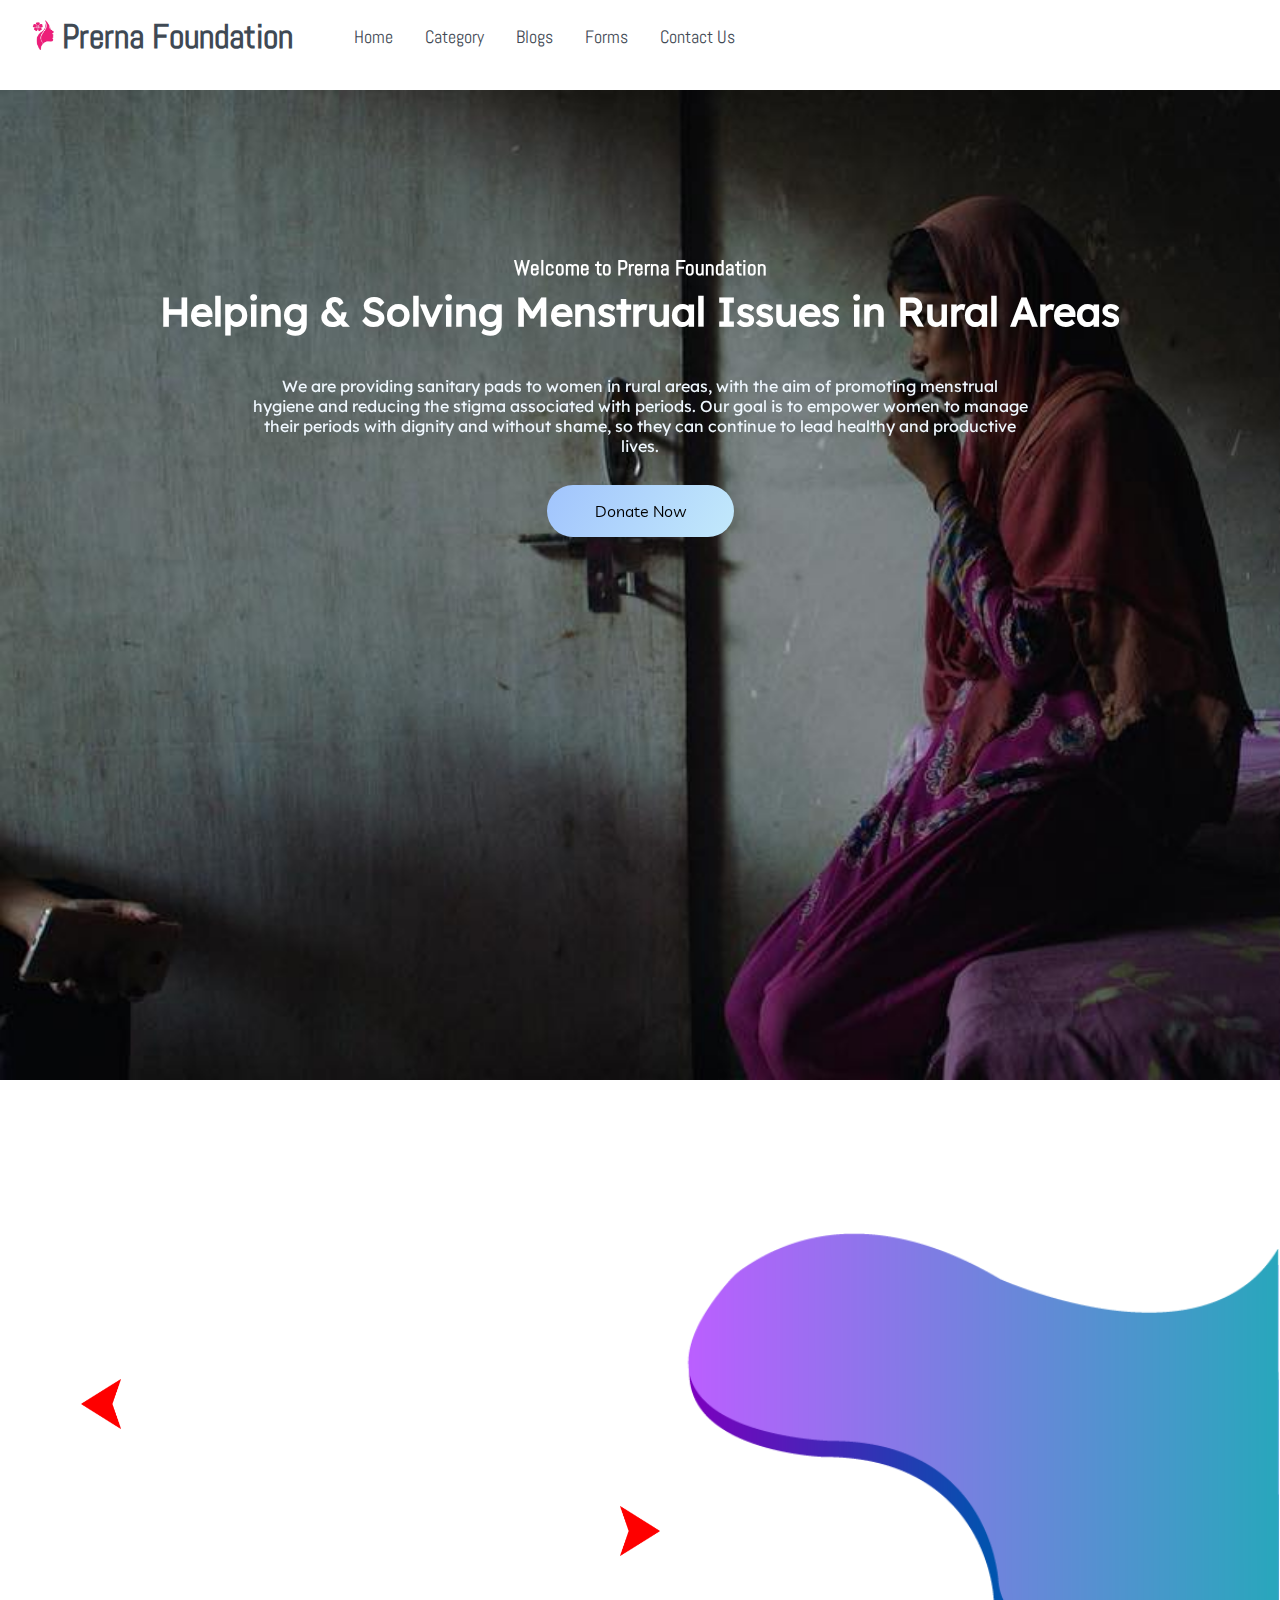
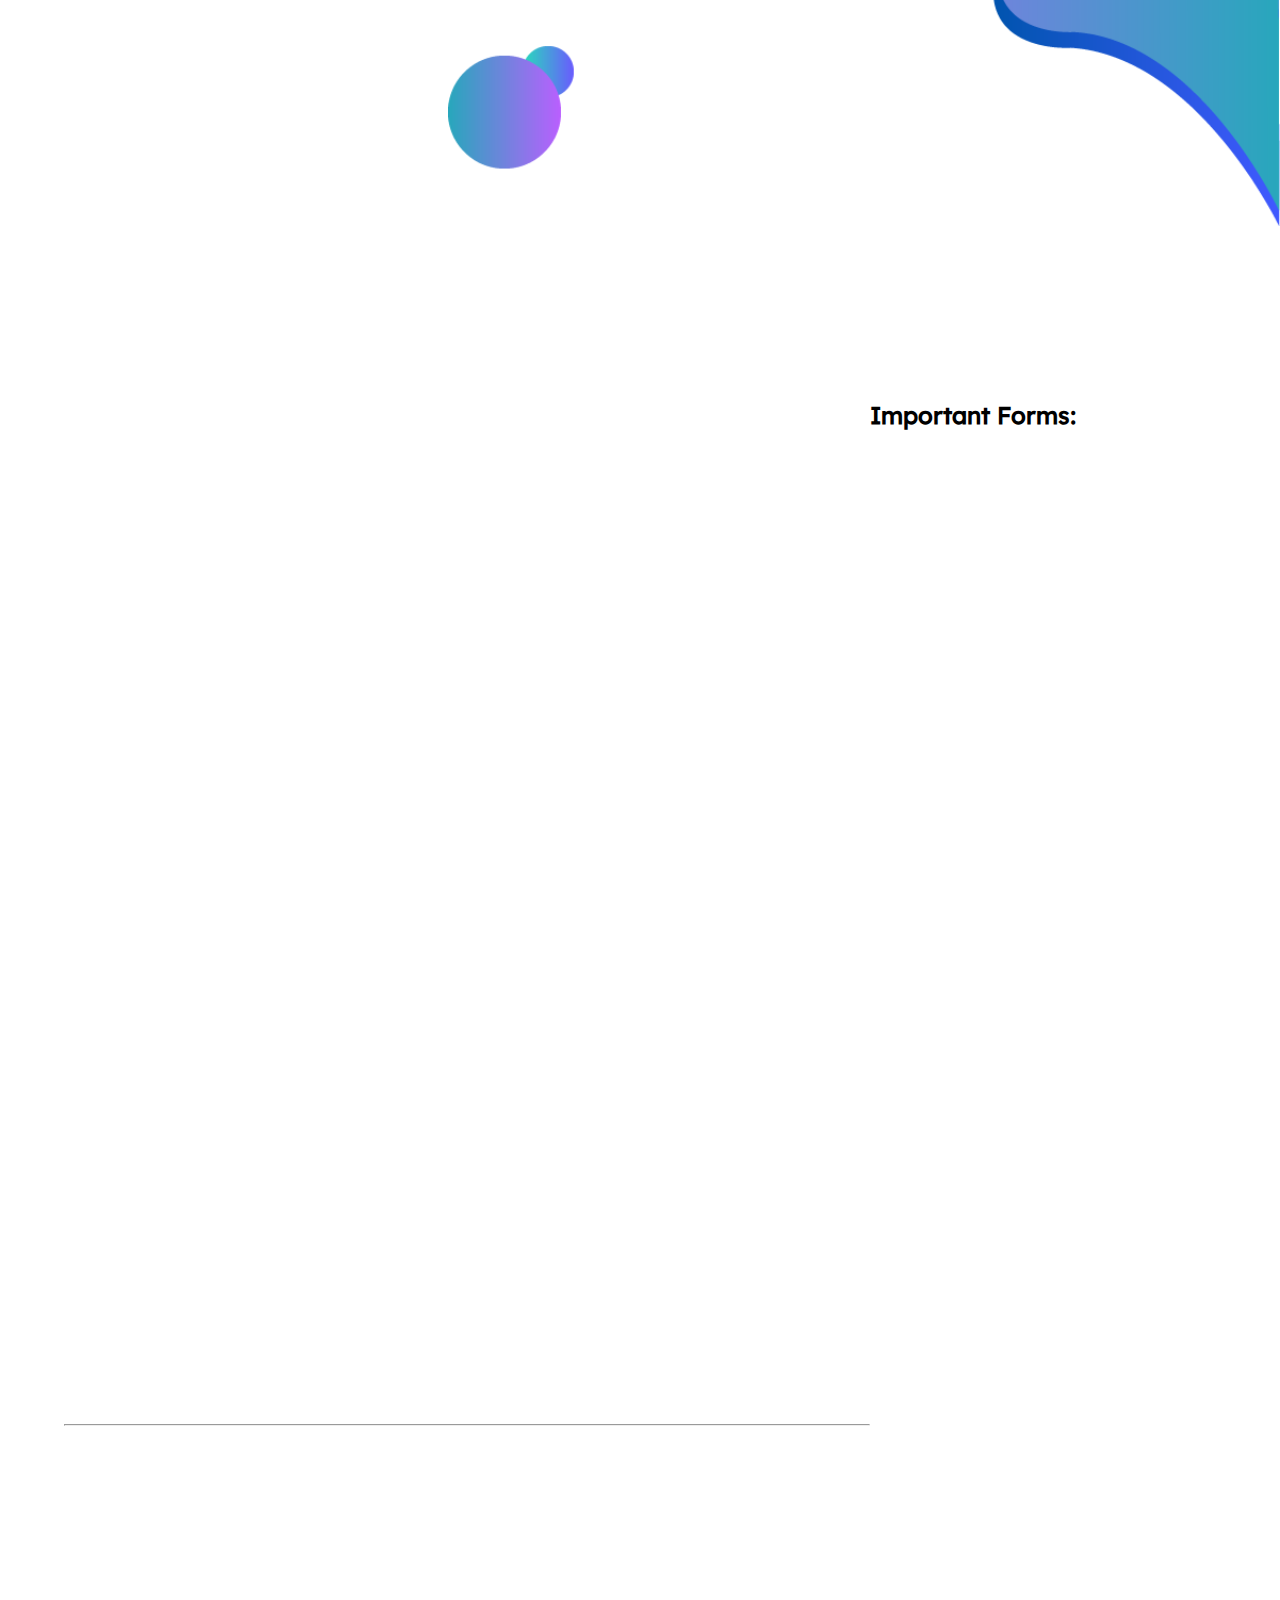
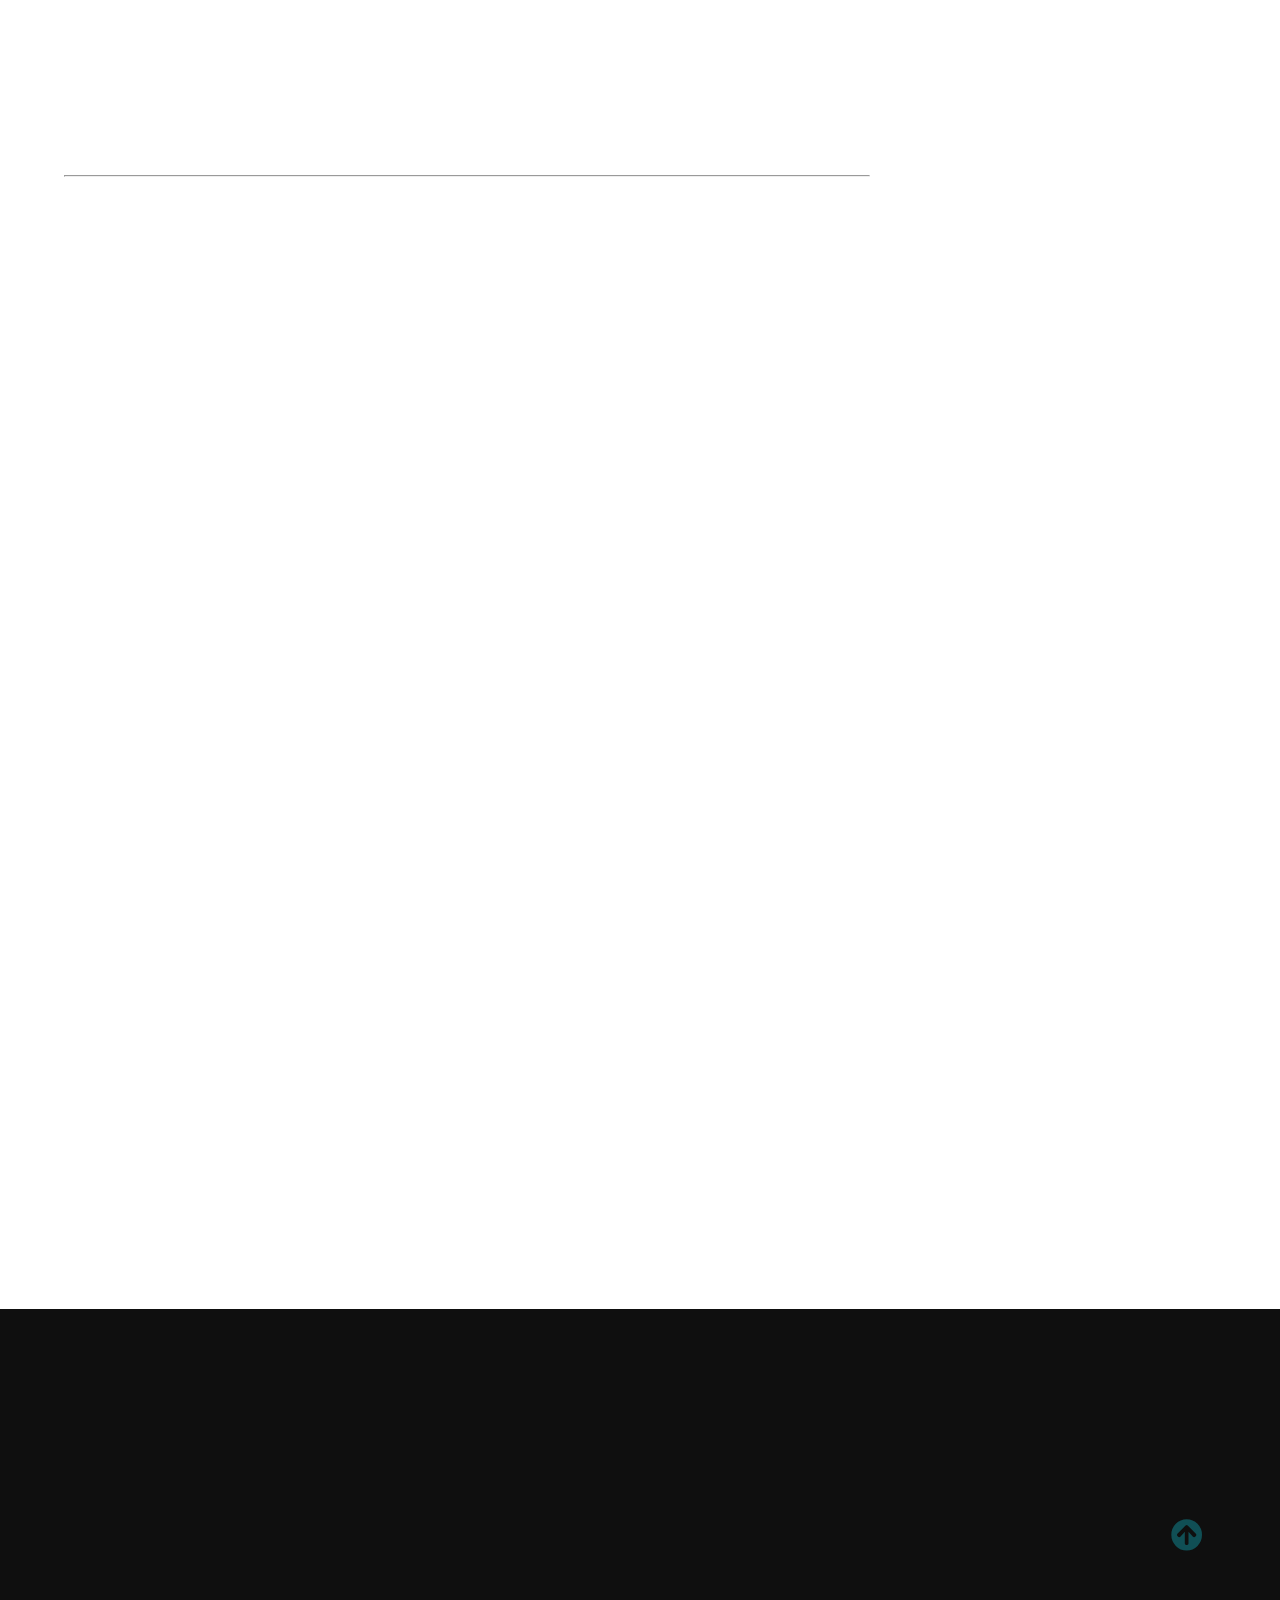
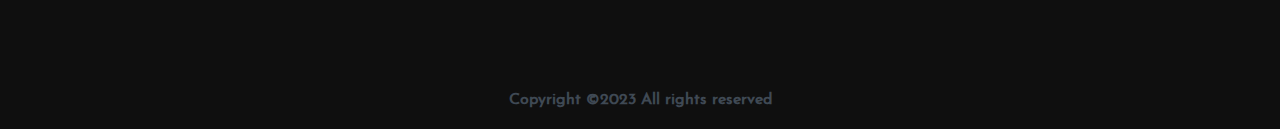
<file: Index.html>
<!DOCTYPE html>
<html lang="en">

<head>
    <meta charset="UTF-8">
    <meta name="viewport" content="width=device-width, initial-scale=1.0">
    <meta http-equiv="X-UA-Compatible" content="ie=edge">
    <title>Prerna Foundation | Home</title>
    <link rel="icon"  href="./assets/images/iconP3.jpg">

    <!-- Font Awesome Icons -->
    <link rel="stylesheet" href="./css/all.css">


    <!-- --------- Owl-Carousel ------------------->
    <link rel="stylesheet" href="./css/owl.carousel.min.css">
    <link rel="stylesheet" href="./css/owl.theme.default.min.css">

    <!-- ------------ AOS Library ------------------------- -->
    <link rel="stylesheet" href="./css/aos.css">

    <!-- Custom Style   -->
    <link rel="stylesheet" href="./css/Style.css">
    <link rel="stylesheet" href="./css/payment.css">

    <style>


    </style>

</head>

<body>
 
    <!-- ----------------------------  Navigation  Bar---------------------------------------------- -->

    <nav class="nav">

            <div float = 'left' class="nav-brand">
                <div class="image" float='left' ><img src="./assets/images/logo.jpeg" width="25" height="30">             </div>
            <div class = 'text' float='left'><h3><a href="#" class="text">Prerna Foundation</a></h3></div>
                    
                <!-- <h3>Prerna Foundation </h3> -->
            <!-- <div class="nav-menu flex-row">
                
                <img src="./assets/images/iconP3.jpg" width="25" height="20" alt="logo" /> 
                <h3>Prerna Foundation</h3>
           
            </div> -->
        
            <div class="toggle-collapse">
                <div class="toggle-icons">
                    <i class="fas fa-bars"></i>
                </div>
            </div>
                <ul class="nav-items">
                    <li class="nav-link">
                        <a href="#">Home</a>
                    </li>
                    <li class="nav-link">
                        <a href="#article-section">Category</a>
                    </li>
                    <li class="nav-link">
                        <a href="#blog-area">Blogs</a>
                    </li>
                    <li class="nav-link">
                        <a href="#imp-forms">Forms</a>
                    </li>
                    <li class="nav-link">
                        <a href="#footer">Contact Us</a>
                    </li>
                </ul>
            </div>
           
           
           
            <div class="social text-gray">
                <a href="https://www.facebook.com/" target = _blank><i class="fab fa-facebook-f"></i></a>
                <a href="https://www.instagram.com/" target = _blank><i class="fab fa-instagram"></i></a>
                <a href="https://twitter.com/login?lang=en" target = _blank><i class="fab fa-twitter"></i></a>
                <a href="https://www.youtube.com/?themeRefresh=1 target = _blank"><i class="fab fa-youtube"></i></a>
            </div>
        </div>
    </nav>

    <!-- ------------x---------------  Navigation --------------------------x------------------- -->

    <!----------------------------- Main Site Section ------------------------------>

    <main>

        <!------------------------ Site Title ---------------------->

        <section class="site-title">
            <div class="site-background" data-aos="fade-up" data-aos-delay="100">
                <h3>Welcome to Prerna Foundation</h3>
                <h1>Helping & Solving Menstrual Issues in Rural Areas</h1></br></br>
                <p class="description">We are providing sanitary pads to women in rural areas, with the aim of promoting menstrual hygiene and reducing the stigma associated with periods. Our goal is to empower women to manage their periods with dignity and without shame, so they can continue to lead healthy and productive lives.</p>
                <a href="./payment.html" target="_blank"><button class="btn">Donate Now</button></a>
                
            </div>
        </section>

        <!------------x----------- Site Title ----------x----------->

        <!-- --------------------- Blog Carousel ----------------- -->

        <section id="article-section"> 
            
            <div class="blog">
            
                <div class="container">
                    <div class="owl-carousel owl-theme blog-post">
                        
                        
                        <div class="blog-content" data-aos="fade-right" data-aos-delay="200">
                            <img src="./assets/images/image1.jpg" alt="post-1">
                            
                            <div class="blog-title">
                                <h3>Understanding the Four Days of Menstruation</h3>
                                <a href="./first.html" target="_blank"><button class="btn btn-blog">View More</button></a>
                                
                            </div>
                        </div>
                        
                        <div class="blog-content" data-aos="fade-in" data-aos-delay="200">
                            <img src="./assets/images/cramp.jpeg" alt="post-1">
                            <div class="blog-title">
                                <h3>Common menstrual problems which can be occur during the cycle</h3>
                                <a href="./second.html" target="_blank"><button class="btn btn-blog">View More</button></a>
                                
                            </div>
                        </div>
                        <div class="blog-content" data-aos="fade-left" data-aos-delay="200">
                            <img src="./assets/images/image3.jpg" alt="post-1">
                            <div class="blog-title">
                                <h3>Menstrual Hygiene Matters: The Importance of Using Sanitary Pads</h3>
                                <a href="./third.html" target="_blank"><button class="btn btn-blog">View More</button></a>
                                
                            </div>
                        </div>


                        <div class="blog-content" data-aos="fade-left" data-aos-delay="200">
                            <img src="./assets/images/exercises.jpeg" alt="post-1" width="700" height="220">
                            <div class="blog-title">
                                <h3>Exercises for Period Cramps</h3>
                                <a href="https://www.nationwidechildrens.org/family-resources-education/health-wellness-and-safety-resources/helping-hands/yoga-exercises-and-menstrual-cramps#:~:text=During%20lighter%20menstrual%20days%2C%20try,endorphins%20(en%20DORF%20ins)." target="_blank"><button class="btn btn-blog">View More</button></a>                               
                            </div>
                        </div>



                        <div class="blog-content" data-aos="fade-right" data-aos-delay="200">
                            <img src="./assets/images/image4.jpg" alt="post-1">
                            <div class="blog-title">
                                <h3>When to see your doctor at the time of menstural cycle</h3>
                                <a href="./forth.html" target="_blank"><button class="btn btn-blog">View More</button></a>
                                
                            </div>
                        </div>
                       
                    </div>
                    
                    <div class="owl-navigation"><br></br><br></br>
                        <span class="owl-nav-prev"><img src="./assets/images/a1.png" width = "40" height = "50">&nbsp;&nbsp;&nbsp;&nbsp;&nbsp;&nbsp;&nbsp;&nbsp;&nbsp;&nbsp;&nbsp;&nbsp;&nbsp;&nbsp;&nbsp;&nbsp;&nbsp;&nbsp;&nbsp;&nbsp;&nbsp;&nbsp;&nbsp;&nbsp;&nbsp;&nbsp;&nbsp;&nbsp;&nbsp;&nbsp;&nbsp;&nbsp;&nbsp;
                            &nbsp;&nbsp;&nbsp;&nbsp;&nbsp;&nbsp;&nbsp;&nbsp;&nbsp;&nbsp;&nbsp;&nbsp;&nbsp;&nbsp;&nbsp;&nbsp;&nbsp;&nbsp;&nbsp;&nbsp;&nbsp;&nbsp;
                            &nbsp;&nbsp;&nbsp;&nbsp;&nbsp;&nbsp;&nbsp;&nbsp;&nbsp;&nbsp;&nbsp;&nbsp;&nbsp;&nbsp;&nbsp;&nbsp;&nbsp;&nbsp;&nbsp;&nbsp;&nbsp;&nbsp;
                            &nbsp;&nbsp;&nbsp;&nbsp;&nbsp;&nbsp;&nbsp;&nbsp;&nbsp;&nbsp;&nbsp;&nbsp;&nbsp;&nbsp;&nbsp;&nbsp;&nbsp;&nbsp;&nbsp;&nbsp;&nbsp;&nbsp;
                            &nbsp;&nbsp;&nbsp;&nbsp;&nbsp;&nbsp;&nbsp;&nbsp;&nbsp;&nbsp;&nbsp;&nbsp;&nbsp;&nbsp;&nbsp;&nbsp;&nbsp;&nbsp;&nbsp;&nbsp;&nbsp;&nbsp;
                            &nbsp;&nbsp;&nbsp;&nbsp;&nbsp;&nbsp;&nbsp;&nbsp;&nbsp;&nbsp;&nbsp;&nbsp;&nbsp;&nbsp;&nbsp;&nbsp;&nbsp;&nbsp;&nbsp;&nbsp;&nbsp;&nbsp;&nbsp;&nbsp;&nbsp;&nbsp;&nbsp;&nbsp;
                            &nbsp;&nbsp;&nbsp;
                    
                        </i></span>
                        <span class="owl-nav-next"><img src="./assets/images/a2.png" width = "40" height = "50"></span>
               
                    </div>
                    
                </div>
                
            </div>


           



        </section>

        <!-- ----------x---------- Blog Carousel --------x-------- -->

        <!-- ---------------------- Site Content -------------------------->

        <section class="container" id="blog-area"> 

            <div class="site-content">
                <div class="posts">
                    
                    <div class="post-content" data-aos="zoom-in" data-aos-delay="200">
                        <div class="post-image">
                            <div>
                                <img src="./assets/images/blog1.jpg" class="img" alt="blog1">
                            </div>
                            
                        </div>
                        <div class="post-title">
                            <a href="https://jmschiguru.com/covid19-community-response-2/" target= "_blank">COVID19 COMMUNITY RESPONSE</a>
                            <p>Menstruation is a natural process that occurs in the female body, but it can often be accompanied by uncomfortable or inconvenient symptoms, especially for those who lack access to menstrual hygiene products like sanitary pads. This issue is particularly prevalent in rural areas where access to sanitary products is limited or nonexistent. <br><br>

                                Fortunately, organizations are taking action to solve this problem. By providing sanitary pads to women and girls in rural areas, these organizations are helping to alleviate the burden of menstruation and promote menstrual hygiene. <br><br>
                                
                                Access to menstrual hygiene products not only improves the physical comfort of women during their periods, but also contributes to their overall health and well-being. Without proper menstrual hygiene products, women may resort to using unsanitary materials like rags or leaves, increasing their risk of infection and disease. <br><br>
                                
                                In addition to providing menstrual hygiene products, these organizations are also raising awareness about menstruation and working to break down the stigma that surrounds it. By educating women and girls about menstrual hygiene and normalizing the conversation around menstruation, we can help to remove the shame and embarrassment that often prevent women from seeking the products and resources they need. <br><br>
                                
                                Ultimately, by providing menstrual hygiene products to women and girls in rural areas and working to break down the stigma around menstruation, we can help to ensure that all women have access to the products and resources they need to manage their periods with dignity and comfort.
                            </p>
                            <a href="https://jmschiguru.com/covid19-community-response-2/" target="_blank"><button class="btn post-btn">Read More &nbsp; <i class="fas fa-arrow-right"></i></button></a>
                        </div>
                    </div>
                    <hr>
                    <div class="post-content" data-aos="zoom-in" data-aos-delay="200">
                        <div class="post-image">
                            <div>
                            </div>
                            
                        </div>
                        <div class="post-title">
                            <a href="https://www.bbc.com/news/world-asia-india-52830427" target="_blank">Why India must battle the shame of period stain</a>
                            <p>Discrimination against menstruating women is widespread in India, where periods have long been a taboo and considered impure. <br><br>

                            They are often excluded from social and religious events, denied entry into temples and shrines and even kept out of kitchens. <br><br>
                            
                            On the occasion of World Menstrual Hygiene Day, award winning photographer Niraj Gera attempts to de-stigmatise periods in this hard-hitting series called Sacred Stains.
                            </p>
                            <a href="https://www.bbc.com/news/world-asia-india-52830427" target="_blank"><button class="btn post-btn">Read More &nbsp; <i class="fas fa-arrow-right"></i></button></a>
                        </div>
                    </div>
                    <hr>
                    <div class="post-content" data-aos="zoom-in" data-aos-delay="200">
                        <div class="post-image">
                            <div>
                                <img src="./assets/images/blog3.jpg" class="img" alt="blog3">
                            </div>
                           
                        </div>
                        <div class="post-title">
                            <a href="https://edition.cnn.com/2017/06/30/opinions/sanitary-pads-india/index.html" target="_blank">New sanitary pad tax exposes India’s archaic period taboos
                                By Ira Trivedi</a>
                            <p>Sanitary pads, an essential need for almost all adult women, have been placed in a non-essential tax bracket by the Indian government. <br><br>

                                In a surprise move, the recently passed Goods and Services Tax bill – which brings all of India under a single tax rate for goods and services for the first time – placed sanitary pads in the lower middle 12% bracket. <br><br>
                                
                                The 12% number is ironic, because according to a 2011 study by AC Nielsen, only 12% of India’s 335 million adult women can afford sanitary pads. <br><br>
                                
                                A 12% tax on sanitary pads is an improvement from the earlier proposal of 18%, but comes as a shock since sindoor– the red powder applied to a married Hindu woman’s scalp, bangles and bindis (the dot motif used to adorn a woman’s forehead) – has been bracketed as “essential” and therefore exempt from tax. <br><br>
                                
                                Of the four tax brackets, the lowest 5% tax rate has been applied to items of mass consumption, while the highest of 28% to luxury items. Everything else is clubbed into the 12% and 15% brackets. <br><br>
                            </p>
                            <a href="https://edition.cnn.com/2017/06/30/opinions/sanitary-pads-india/index.html" target="_blank"><button class="btn post-btn">Read More &nbsp; <i class="fas fa-arrow-right"></i></button></a>
                        </div>
                    </div>
                    
                </div>
                <aside class="sidebar" id="imp-forms">
                   
                    <div class="popular-post">
                        <h2>Important Forms:</h2>
                        <div class="post-content" data-aos="flip-up" data-aos-delay="200">
                            <div class="post-image">
                                <div>
                                    <a href="./HTMLForm/1.html" target="_blank"><img src="./assets/Forms/form1.png" class="img" alt="From1"></a>
                                </div>
                                
                            </div>
                            <div class="post-title">
                                <a href="./HTMLForm/1.html" target="_blank">Be a part of prerna Foundation as a Volunteer</a>
                            </div>
                        </div>
                        <div class="post-content" data-aos="flip-up" data-aos-delay="300">
                            <div class="post-image">
                                <div>
                                    <a href="./HTMLForm/2.html" target="_blank"><img src="./assets/Forms/form2.png" class="img" alt="From1"></a>
                                </div>
                                
                            </div>
                            <div class="post-title">
                                <a href="./HTMLForm/2.html">Get certified with Prerna Foundation</a>
                            </div>
                        </div>
                        <div class="post-content" data-aos="flip-up" data-aos-delay="400">
                            <div class="post-image">
                                <div>
                                    <a href="./HTMLForm/3.html" target="_blank"><img src="./assets/Forms/form3.png" class="img" alt="From1"></a>
                                </div>
                               
                            </div>
                            <div class="post-title">
                                <a href="./HTMLForm/3.html">Be a Fund Raiser....</a>
                            </div>
                        </div>
                        <div class="post-content" data-aos="flip-up" data-aos-delay="500">
                             <div class="post-image">
                                <div>
                                    <a href="./HTMLForm/4.html" target="_blank"><img src="./assets/Forms/form4.jpeg" class="img" alt="From1"></a>
                                </div>
                               
                            </div> 
                            <div class="post-title">
                                <a href="./HTMLForm/4.html">Apply to open an Prerna Branch</a>
                            </div>
                        </div>
                        <div class="post-content" data-aos="flip-up" data-aos-delay="600">
                            <div class="post-image">
                                <div>
                                    <a href="./HTMLForm/5.html" target="_blank"><img src="./assets/Forms/form5.jpg" class="img" alt="From5"></a>
                                </div>
                                
                            </div>
                            <div class="post-title">
                                <a href="./HTMLForm/5.html">Panchayats and government NGO can apply here for Sanitary Pads</a>
                            </div>
                        </div>

                        <div class="post-content" data-aos="flip-up" data-aos-delay="600">
                            <div class="post-image">
                                <div>
                                    <a href="./HTMLForm/6.html" target="_blank"><img src="./assets/Forms/form6.jpg" class="img" alt="Nukkad Natak"></a>
                                </div>
                                
                            </div>
                            <div class="post-title">
                                <a href="./HTMLForm/6.html">Nukkad Natak</a>
                                <p>Nukkad Natak is a form of street theatre in India that aims to raise awareness about social issues and inspire positive change.</p>
                            </div>
                        </div>
                    </div>
                                       

                </aside> 
            </div>
        </section>

        <!-- -----------x---------- Site Content -------------x------------>

    </main>

    <!---------------x------------- Main Site Section ---------------x-------------->


    <!-- --------------------------- Footer ---------------------------------------- -->

    <footer class="footer" id="footer">
        <div class="container">
            <div class="about-us" data-aos="fade-right" data-aos-delay="200">
                <h2>About us</h2>
                <p>We are providing sanitary pads to rural areas, ensuring access to a basic necessity for menstrual hygiene. Our initiative aims to promote awareness and alleviate the stigma associated with menstruation, empowering women to take charge of their health and well-being.</p>
            </div>
            <div class="newsletter" data-aos="fade-right" data-aos-delay="200">
                <h2>Newsletter</h2>
                <p>Stay update with our latest</p>
                <div class="form-element">
                    <input type="text" placeholder="Email"><span><i class="fas fa-chevron-right"></i></span>
                </div>
            </div>
            <div class="instagram" data-aos="fade-left" data-aos-delay="200">
                <h2>Instagram</h2>
                 <div class="flex-row">
                    <img src="./assets/instagram/instagram1.jpg" alt="insta1">
                    <img src="./assets/instagram/instagram2.jpg" alt="insta2">
                    <img src="./assets/instagram/instagram3.jpg" alt="insta3">
                </div>
                <div class="flex-row">
                    <img src="./assets/instagram/instagram4.jpg" alt="insta4">
                    <img src="./assets/instagram/instagram5.png" alt="insta5">
                    <img src="./assets/instagram/instagram6.png" alt="insta6">
                </div>
            </div>
            <div class="follow" data-aos="fade-left" data-aos-delay="200">
                <h2>Contact us</h2>
                <p>Let us be Social</p>
                <div>
                    <a href="https://www.facebook.com/"><i class="fab fa-facebook-f"></i></a>
                    <a href="https://twitter.com/"><i class="fab fa-twitter"></i></a>
                    <a href="https://www.instagram.com/"><i class="fab fa-instagram"></i></a>
                    <a href="https://www.youtube.com/"><i class="fab fa-youtube"></i></a>
                </div>
            </div>
        </div>
        <div class="rights flex-row">
            <h4 class="text-gray">
                Copyright ©2023 All rights reserved 
            </h4>
        </div>
        <div class="move-up">
            <span><i class="fas fa-arrow-circle-up fa-2x"></i></span>
        </div>
    </footer> 

    <!-- -------------x------------- Footer --------------------x------------------- -->

    <!-- Jquery Library file -->
    <script src="./js/Jquery3.4.1.min.js"></script>

    <!-- --------- Owl-Carousel js ------------------->
    <script src="./js/owl.carousel.min.js"></script>

    <!-- ------------ AOS js Library  ------------------------- -->
    <script src="./js/aos.js"></script>

    <!-- Custom Javascript file -->
    <script src="./js/main.js"></script>
</body>

<script>

    function showImage() {
    var overlay = document.getElementById('overlay');
    var popup = document.getElementById('popup');
    overlay.style.display = 'block';
    popup.src = './assets/images/payment.png';
    }

    function hideImage() {
    var overlay = document.getElementById('overlay');
    overlay.style.display = 'none';
    }

</script>

</html>
</file>
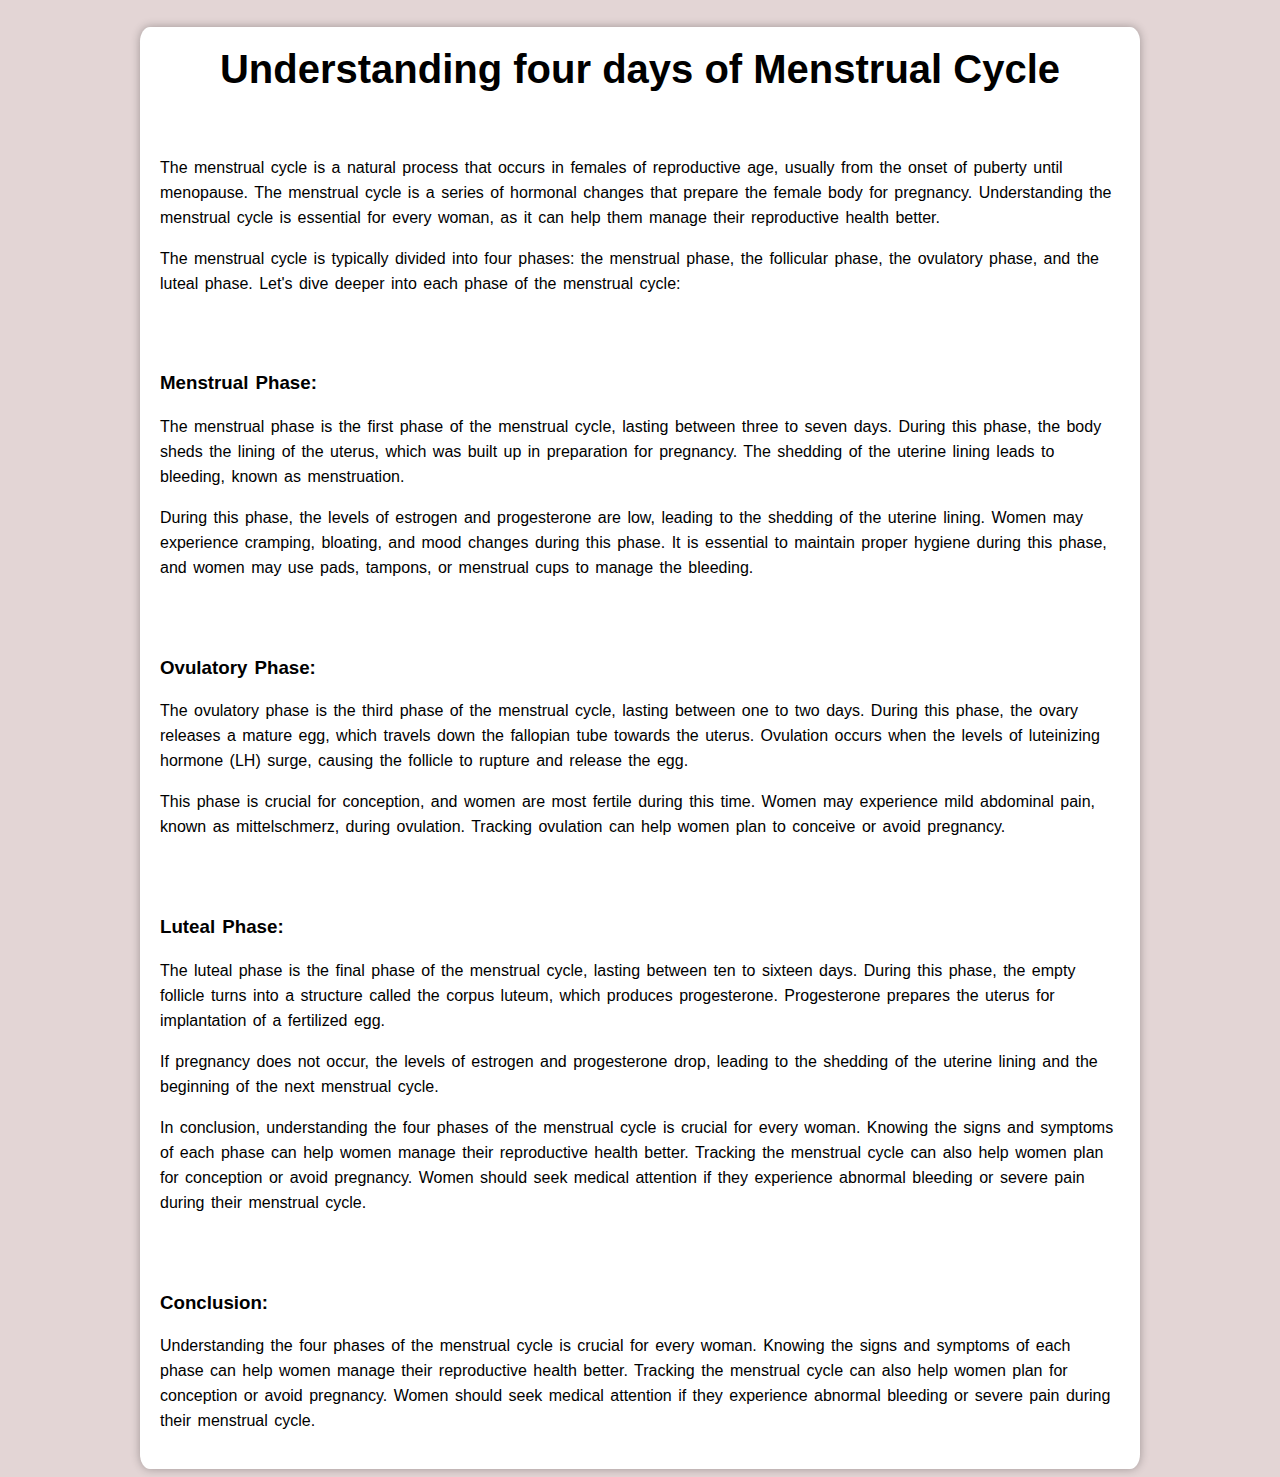
<file: first.html>
<!DOCTYPE html>
<html lang="en">
<head>
    <meta charset="UTF-8">
    <meta http-equiv="X-UA-Compatible" content="IE=edge">
    <meta name="viewport" content="width=device-width, initial-scale=1.0">
    <title>Menstrual Cycle | Understanding</title>
    <link rel="icon"  href="./assets/images/favicon_image.jpg">
    <style>
        *{
            font-family: Arial, Helvetica, sans-serif;
        }
        body{
            background-color: #e1d2d2ee;
        }
        .main{
            background-color: #fff;
			box-shadow: 0 0 10px rgba(0,0,0,0.3);
            max-width: 1000px;
            margin: 0 auto;
            border-radius: 1%;
        }
        .content{
            line-height: 25px;
            max-width: 1000px;
            word-spacing: 2px;
            /* margin: 0px 250px 0px 250px; */
            justify-content: space-between;
            padding: 20px;
        }
        h1{
            text-align: center;
            padding-top: 20px;
            font-size: 40px;
        }

    </style>
</head>
<body>
    <main class="main">
    <h1>Understanding four days of Menstrual Cycle</h1>
    <div class="content">
        <p>The menstrual cycle is a natural process that occurs in females of reproductive age, usually from the onset of puberty until menopause. The menstrual cycle is a series of hormonal changes that prepare the female body for pregnancy. Understanding the menstrual cycle is essential for every woman, as it can help them manage their reproductive health better.</p>
        <p>The menstrual cycle is typically divided into four phases: the menstrual phase, the follicular phase, the ovulatory phase, and the luteal phase. Let's dive deeper into each phase of the menstrual cycle:</p>
    </div>

    <div class="content">
        <h3>Menstrual Phase:</h3>
        <p>The menstrual phase is the first phase of the menstrual cycle, lasting between three to seven days. During this phase, the body sheds the lining of the uterus, which was built up in preparation for pregnancy. The shedding of the uterine lining leads to bleeding, known as menstruation.</p>
        <p>During this phase, the levels of estrogen and progesterone are low, leading to the shedding of the uterine lining. Women may experience cramping, bloating, and mood changes during this phase. It is essential to maintain proper hygiene during this phase, and women may use pads, tampons, or menstrual cups to manage the bleeding.</p></div>
    </div>

    <div class="content">
        <h3>Ovulatory Phase:</h3>
        <p>The ovulatory phase is the third phase of the menstrual cycle, lasting between one to two days. During this phase, the ovary releases a mature egg, which travels down the fallopian tube towards the uterus. Ovulation occurs when the levels of luteinizing hormone (LH) surge, causing the follicle to rupture and release the egg.</p>
        <p>This phase is crucial for conception, and women are most fertile during this time. Women may experience mild abdominal pain, known as mittelschmerz, during ovulation. Tracking ovulation can help women plan to conceive or avoid pregnancy.</p>
    </div>

    <div class="content">
        <h3>Luteal Phase:</h3>
        <p>The luteal phase is the final phase of the menstrual cycle, lasting between ten to sixteen days. During this phase, the empty follicle turns into a structure called the corpus luteum, which produces progesterone. Progesterone prepares the uterus for implantation of a fertilized egg.</p>
        <p>If pregnancy does not occur, the levels of estrogen and progesterone drop, leading to the shedding of the uterine lining and the beginning of the next menstrual cycle.</p>
        <p>In conclusion, understanding the four phases of the menstrual cycle is crucial for every woman. Knowing the signs and symptoms of each phase can help women manage their reproductive health better. Tracking the menstrual cycle can also help women plan for conception or avoid pregnancy. Women should seek medical attention if they experience abnormal bleeding or severe pain during their menstrual cycle.</p>
        

    </div>
    <div class="content">
        <h3>Conclusion:</h3>
        <p>Understanding the four phases of the menstrual cycle is crucial for every woman. Knowing the signs and symptoms of each phase can help women manage their reproductive health better. Tracking the menstrual cycle can also help women plan for conception or avoid pregnancy. Women should seek medical attention if they experience abnormal bleeding or severe pain during their menstrual cycle.</p>
        
    </div>
</main>
</body>
</html>
</file>
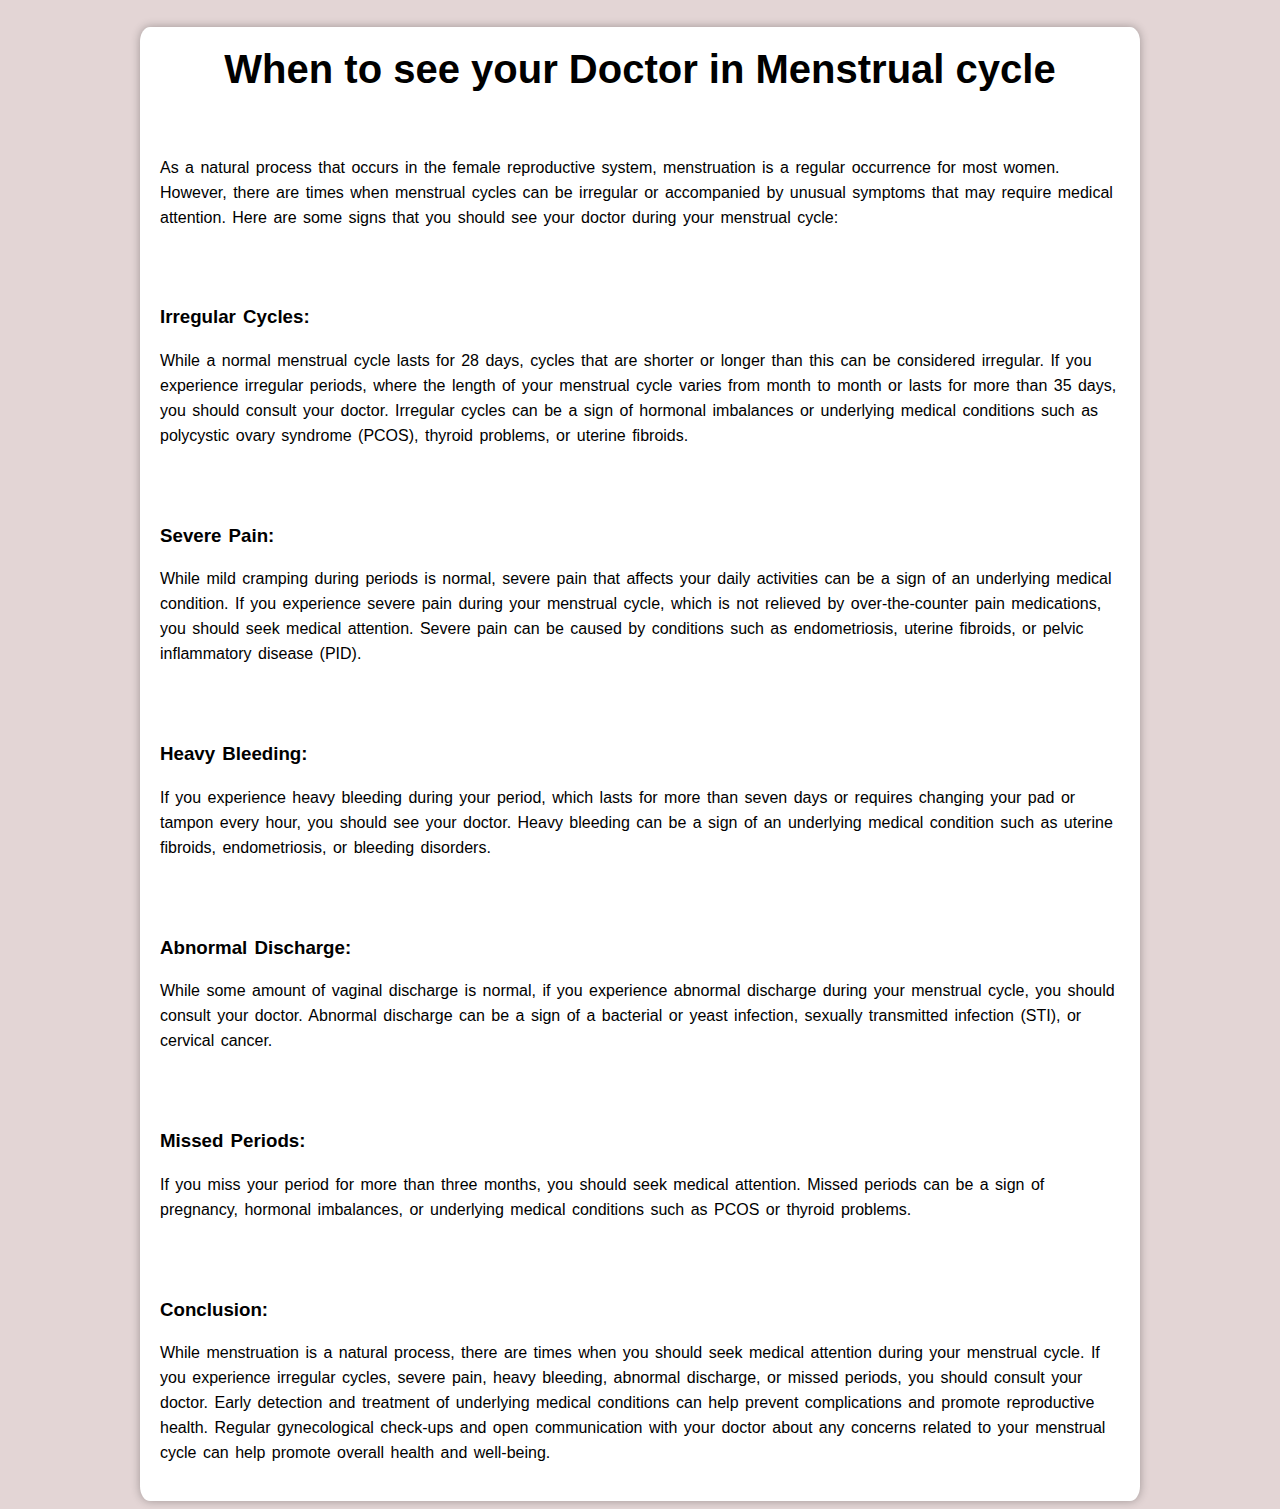
<file: forth.html>
<!DOCTYPE html>
<html lang="en">
<head>
    <meta charset="UTF-8">
    <meta http-equiv="X-UA-Compatible" content="IE=edge">
    <meta name="viewport" content="width=device-width, initial-scale=1.0">
    <title>Menstrual Cycle | Doctor</title>
    <link rel="icon"  href="./assets/images/favicon_image.jpg">
    <style>
        *{
            font-family: Arial, Helvetica, sans-serif;
        }
        body{
            background-color: #e1d2d2ee;
        }
        .main{
            background-color: #fff;
			box-shadow: 0 0 10px rgba(0,0,0,0.3);
            max-width: 1000px;
            margin: 0 auto;
            border-radius: 1%;
        }
        .content{
            line-height: 25px;
            max-width: 1000px;
            word-spacing: 2px;
            /* margin: 0px 250px 0px 250px; */
            justify-content: space-between;
            padding: 20px;
        }
        h1{
            text-align: center;
            padding-top: 20px;
            font-size: 40px;
        }

    </style>
</head>
<body>
    <main class="main">
    <h1>When to see your Doctor in Menstrual cycle</h1>
    <div class="content">
        <p>As a natural process that occurs in the female reproductive system, menstruation is a regular occurrence for most women. However, there are times when menstrual cycles can be irregular or accompanied by unusual symptoms that may require medical attention. Here are some signs that you should see your doctor during your menstrual cycle:</p>
    </div>

    <div class="content">
        <h3>Irregular Cycles:</h3>
        <p>While a normal menstrual cycle lasts for 28 days, cycles that are shorter or longer than this can be considered irregular. If you experience irregular periods, where the length of your menstrual cycle varies from month to month or lasts for more than 35 days, you should consult your doctor. Irregular cycles can be a sign of hormonal imbalances or underlying medical conditions such as polycystic ovary syndrome (PCOS), thyroid problems, or uterine fibroids.</p>
    </div>

    <div class="content">
        <h3>Severe Pain:</h3>
        <p>While mild cramping during periods is normal, severe pain that affects your daily activities can be a sign of an underlying medical condition. If you experience severe pain during your menstrual cycle, which is not relieved by over-the-counter pain medications, you should seek medical attention. Severe pain can be caused by conditions such as endometriosis, uterine fibroids, or pelvic inflammatory disease (PID).</p>
    </div>

    <div class="content">
        <h3>Heavy Bleeding:</h3>
        <p>If you experience heavy bleeding during your period, which lasts for more than seven days or requires changing your pad or tampon every hour, you should see your doctor. Heavy bleeding can be a sign of an underlying medical condition such as uterine fibroids, endometriosis, or bleeding disorders.</p>

    </div>

    <div class="content">
        <h3>Abnormal Discharge:</h3>
        <p>While some amount of vaginal discharge is normal, if you experience abnormal discharge during your menstrual cycle, you should consult your doctor. Abnormal discharge can be a sign of a bacterial or yeast infection, sexually transmitted infection (STI), or cervical cancer.</p>

    </div>
    

    <div class="content">
        <h3>Missed Periods:</h3>
        <p>If you miss your period for more than three months, you should seek medical attention. Missed periods can be a sign of pregnancy, hormonal imbalances, or underlying medical conditions such as PCOS or thyroid problems.</p>

    </div>

    <div class="content">
        <h3>Conclusion:</h3>
        <p>While menstruation is a natural process, there are times when you should seek medical attention during your menstrual cycle. If you experience irregular cycles, severe pain, heavy bleeding, abnormal discharge, or missed periods, you should consult your doctor. Early detection and treatment of underlying medical conditions can help prevent complications and promote reproductive health. Regular gynecological check-ups and open communication with your doctor about any concerns related to your menstrual cycle can help promote overall health and well-being.</p>
        
    </div>
</main>
</body>
</html>
</file>
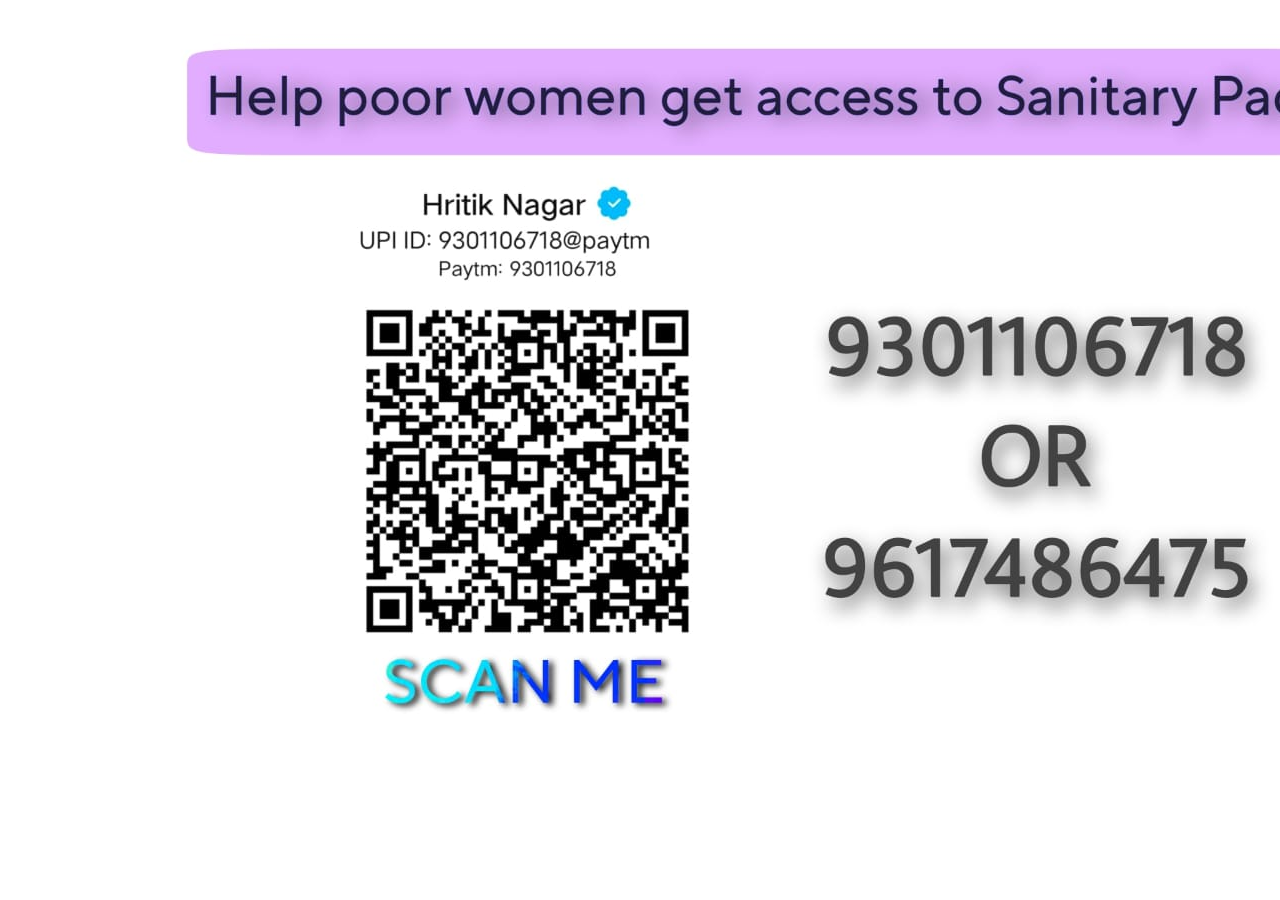
<file: payment.html>
<!DOCTYPE html>
<html lang="en">
<head>
    <meta charset="UTF-8">
    <meta http-equiv="X-UA-Compatible" content="IE=edge">
    <meta name="viewport" content="width=device-width, initial-scale=1.0">
    <title>Donate Now</title>
    <link rel="icon"  href="./assets/images/favicon_image.jpg">

    <style>
        #popup{
            margin-left: 125px;
            margin-top: 10px;
            
        }
    </style>
</head>
<body>
    <!-- <button onclick="showImage()">Click me</button> -->

<div id="overlay">
  <img id="popup" src="./assets/images/payment.jpeg" alt="Payment QR">
</div>
    
</body>

<script>
        function showImage() {
    var overlay = document.getElementById('overlay');
    var popup = document.getElementById('popup');
    overlay.style.display = 'block';
    popup.src = './assets/images/payment.jpeg';
    }

    function hideImage() {
    var overlay = document.getElementById('overlay');
    overlay.style.display = 'none';
    }

</script>

</html>
</file>
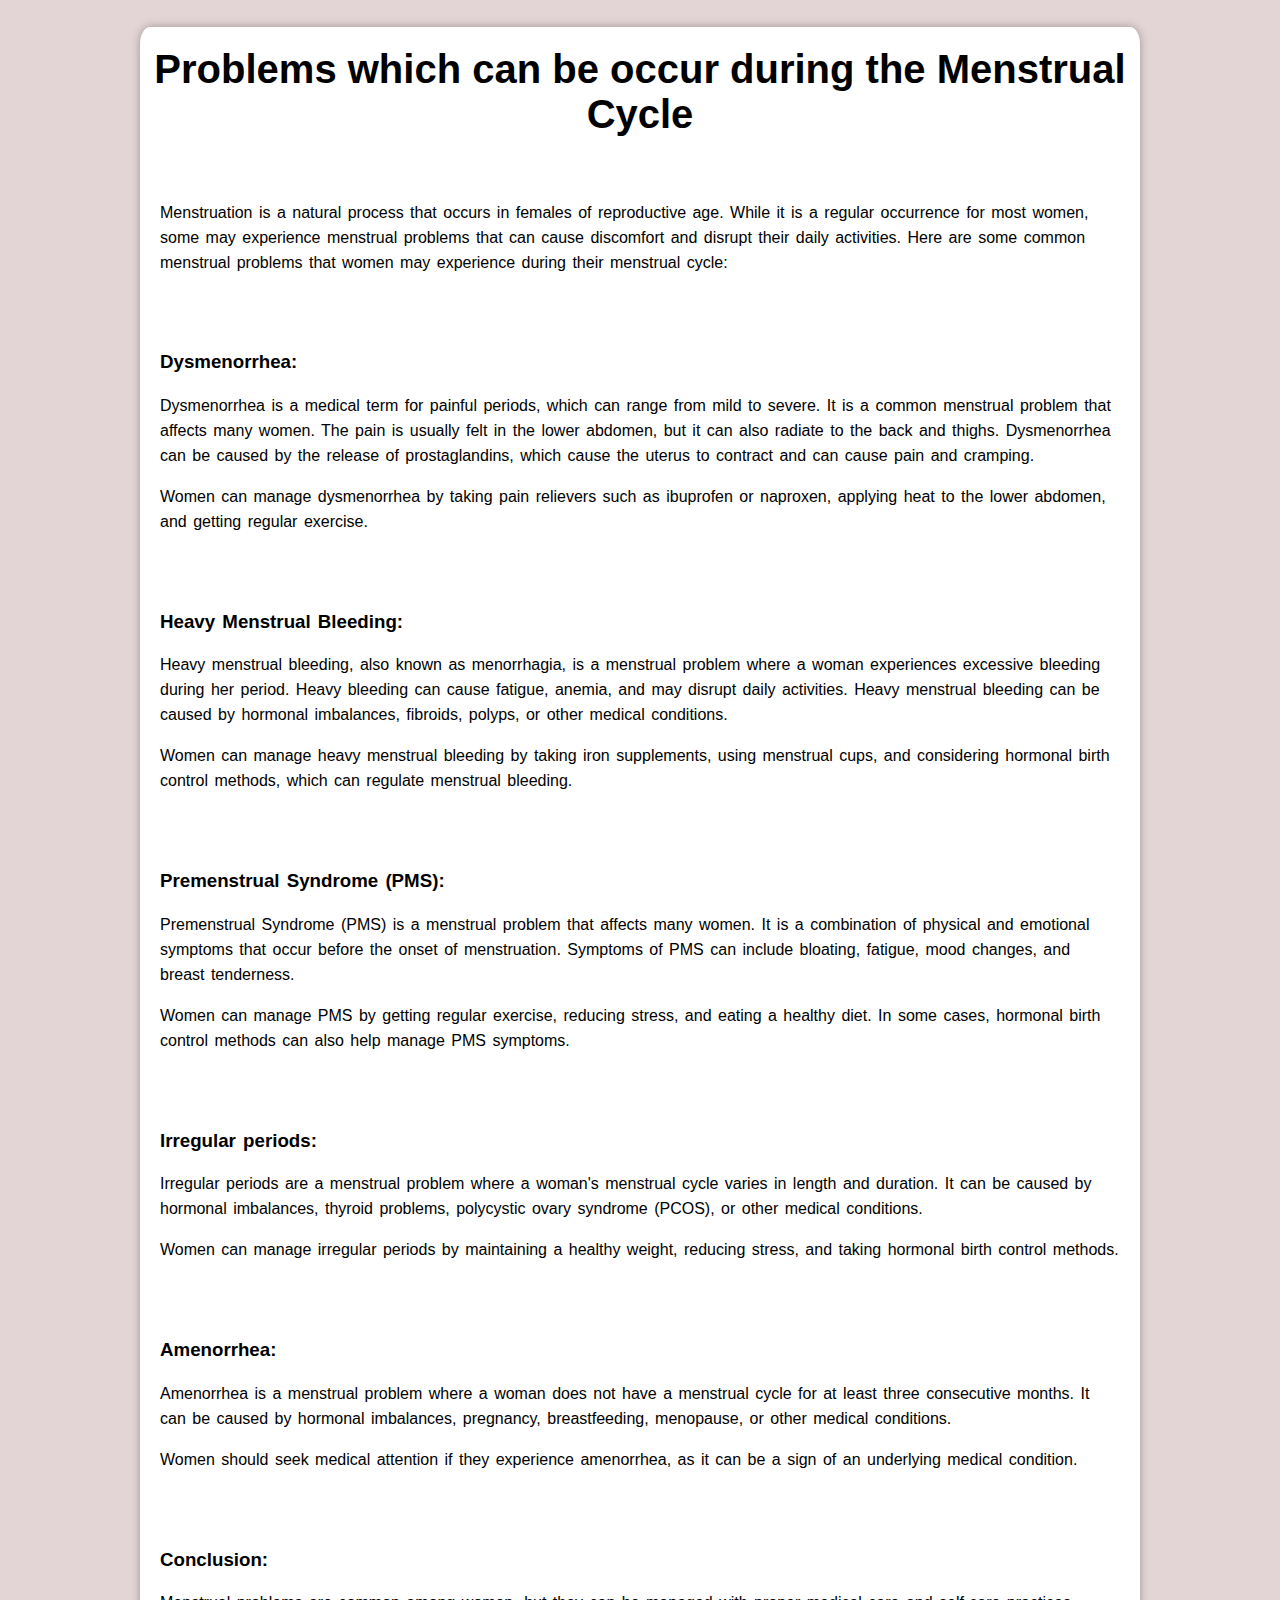
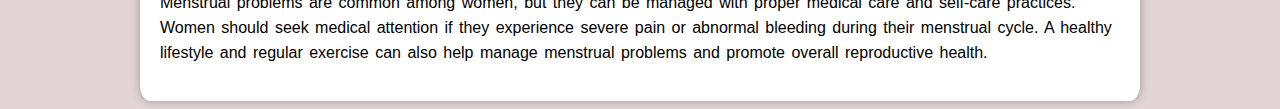
<file: second.html>
<!DOCTYPE html>
<html lang="en">
<head>
    <meta charset="UTF-8">
    <meta http-equiv="X-UA-Compatible" content="IE=edge">
    <meta name="viewport" content="width=device-width, initial-scale=1.0">
    <title>Menstrual Cycle | Problems</title>
    <link rel="icon"  href="./assets/images/favicon_image.jpg">
    <style>
        *{
            font-family: Arial, Helvetica, sans-serif;
        }
        body{
            background-color: #e1d2d2ee;
        }
        .main{
            background-color: #fff;
			box-shadow: 0 0 10px rgba(0,0,0,0.3);
            max-width: 1000px;
            margin: 0 auto;
            border-radius: 1%;
        }
        .content{
            line-height: 25px;
            max-width: 1000px;
            word-spacing: 2px;
            /* margin: 0px 250px 0px 250px; */
            justify-content: space-between;
            padding: 20px;
        }
        h1{
            text-align: center;
            padding-top: 20px;
            font-size: 40px;
        }

    </style>
</head>
<body>
    <main class="main">
    <h1>Problems which can be occur during the Menstrual Cycle</h1>
    <div class="content">
        <p>Menstruation is a natural process that occurs in females of reproductive age. While it is a regular occurrence for most women, some may experience menstrual problems that can cause discomfort and disrupt their daily activities. Here are some common menstrual problems that women may experience during their menstrual cycle:</p>
    </div>

    <div class="content">
        <h3>Dysmenorrhea:</h3>
        <p>Dysmenorrhea is a medical term for painful periods, which can range from mild to severe. It is a common menstrual problem that affects many women. The pain is usually felt in the lower abdomen, but it can also radiate to the back and thighs. Dysmenorrhea can be caused by the release of prostaglandins, which cause the uterus to contract and can cause pain and cramping.</p>
        <p>Women can manage dysmenorrhea by taking pain relievers such as ibuprofen or naproxen, applying heat to the lower abdomen, and getting regular exercise.</p>
    </div>

    <div class="content">
        <h3>Heavy Menstrual Bleeding:</h3>
        <p>Heavy menstrual bleeding, also known as menorrhagia, is a menstrual problem where a woman experiences excessive bleeding during her period. Heavy bleeding can cause fatigue, anemia, and may disrupt daily activities. Heavy menstrual bleeding can be caused by hormonal imbalances, fibroids, polyps, or other medical conditions.</p>
        <p>Women can manage heavy menstrual bleeding by taking iron supplements, using menstrual cups, and considering hormonal birth control methods, which can regulate menstrual bleeding.</p>
    </div>

    <div class="content">
        <h3>Premenstrual Syndrome (PMS):</h3>
        <p>Premenstrual Syndrome (PMS) is a menstrual problem that affects many women. It is a combination of physical and emotional symptoms that occur before the onset of menstruation. Symptoms of PMS can include bloating, fatigue, mood changes, and breast tenderness.</p>
        <p>Women can manage PMS by getting regular exercise, reducing stress, and eating a healthy diet. In some cases, hormonal birth control methods can also help manage PMS symptoms.</p>
        
    </div>
    <div class="content">
        <h3>Irregular periods:</h3>
        <p>Irregular periods are a menstrual problem where a woman's menstrual cycle varies in length and duration. It can be caused by hormonal imbalances, thyroid problems, polycystic ovary syndrome (PCOS), or other medical conditions.</p>
        <p>Women can manage irregular periods by maintaining a healthy weight, reducing stress, and taking hormonal birth control methods.</p>
        
    </div>
    <div class="content">
        <h3>Amenorrhea:</h3>
        <p>Amenorrhea is a menstrual problem where a woman does not have a menstrual cycle for at least three consecutive months. It can be caused by hormonal imbalances, pregnancy, breastfeeding, menopause, or other medical conditions.</p>
        <p>Women should seek medical attention if they experience amenorrhea, as it can be a sign of an underlying medical condition.</p>
        
    </div>
    <div class="content">
        <h3>Conclusion:</h3>
        <p>Menstrual problems are common among women, but they can be managed with proper medical care and self-care practices. Women should seek medical attention if they experience severe pain or abnormal bleeding during their menstrual cycle. A healthy lifestyle and regular exercise can also help manage menstrual problems and promote overall reproductive health.</p>
        
    </div>
</main>
</body>
</html>
</file>
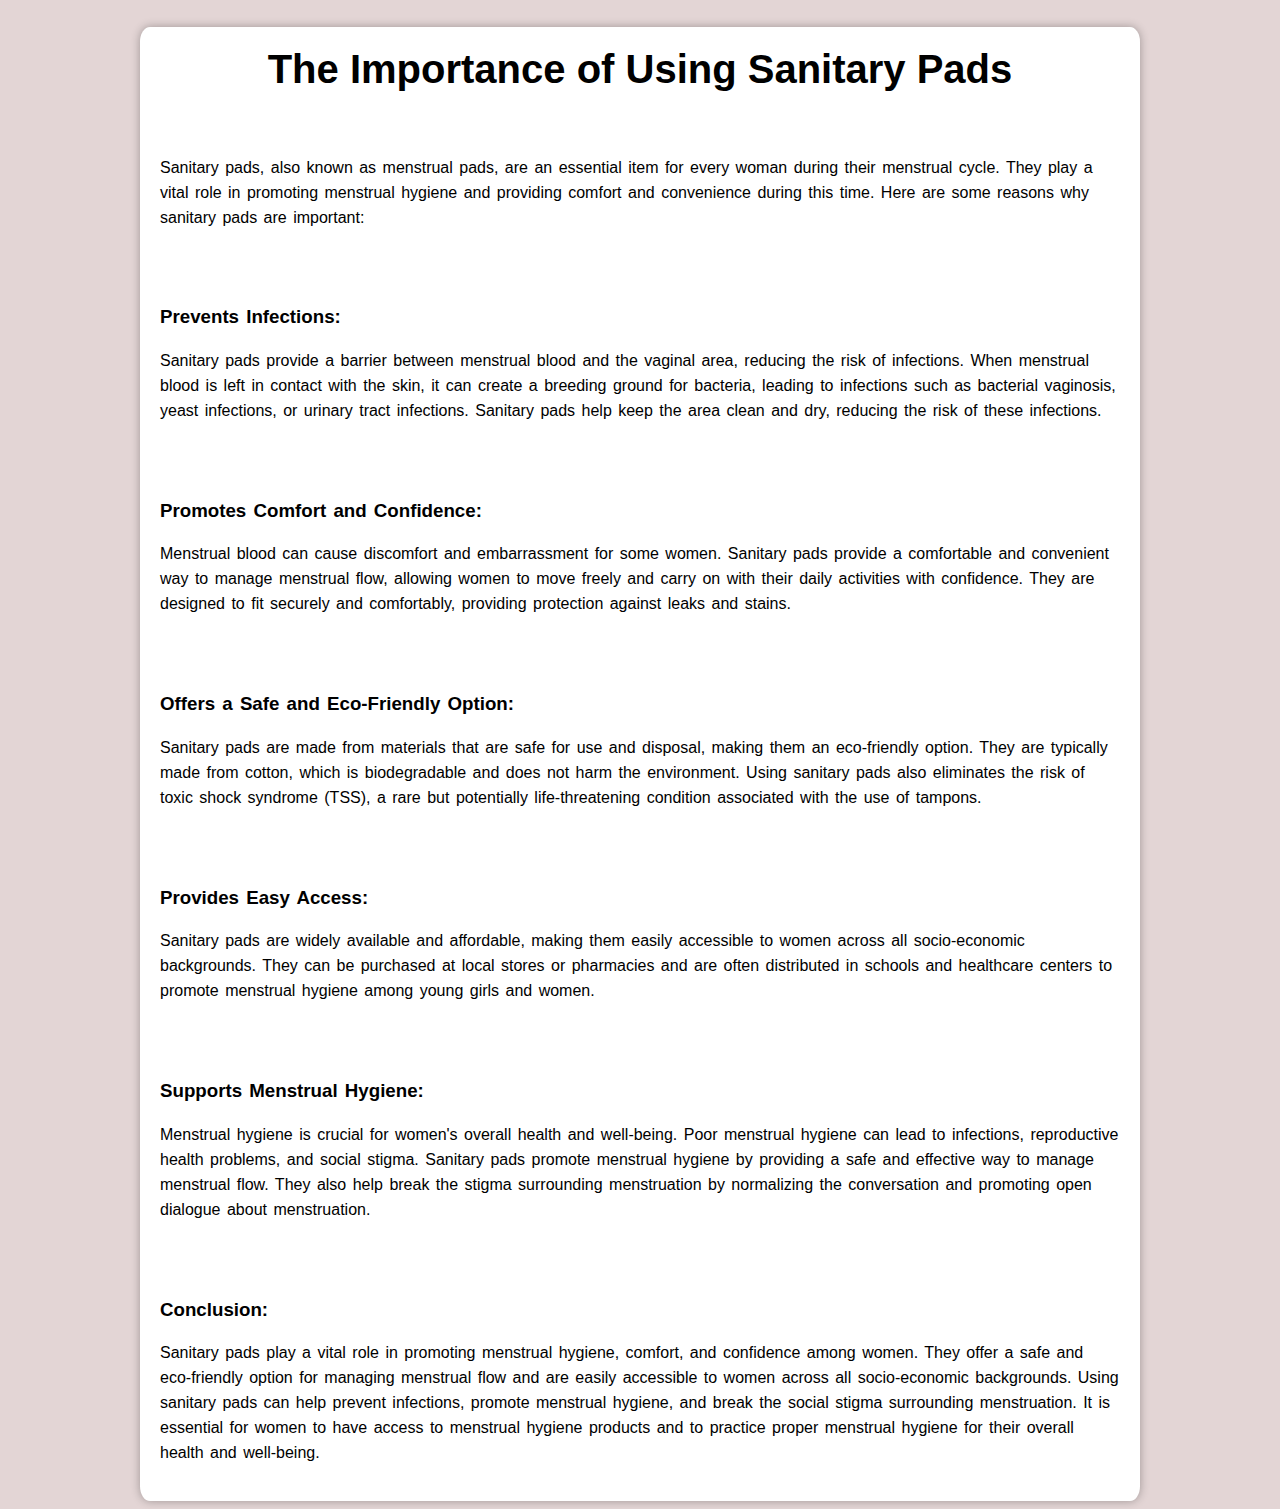
<file: third.html>
<!DOCTYPE html>
<html lang="en">
<head>
    <meta charset="UTF-8">
    <meta http-equiv="X-UA-Compatible" content="IE=edge">
    <meta name="viewport" content="width=device-width, initial-scale=1.0">
    <title>Menstrual Cycle | Importance</title>
    <link rel="icon"  href="./assets/images/favicon_image.jpg">
    <style>
        *{
            font-family: Arial, Helvetica, sans-serif;
        }
        body{
            background-color: #e1d2d2ee;
        }
        .main{
            background-color: #fff;
			box-shadow: 0 0 10px rgba(0,0,0,0.3);
            max-width: 1000px;
            margin: 0 auto;
            border-radius: 1%;
        }
        .content{
            line-height: 25px;
            max-width: 1000px;
            word-spacing: 2px;
            /* margin: 0px 250px 0px 250px; */
            justify-content: space-between;
            padding: 20px;
        }
        h1{
            text-align: center;
            padding-top: 20px;
            font-size: 40px;
        }

    </style>
</head>
<body>
    <main class="main">
    <h1>The Importance of Using Sanitary Pads</h1>
    <div class="content">
        <p>Sanitary pads, also known as menstrual pads, are an essential item for every woman during their menstrual cycle. They play a vital role in promoting menstrual hygiene and providing comfort and convenience during this time. Here are some reasons why sanitary pads are important:</p>
    </div>

    <div class="content">
        <h3>Prevents Infections:</h3>
        <p>Sanitary pads provide a barrier between menstrual blood and the vaginal area, reducing the risk of infections. When menstrual blood is left in contact with the skin, it can create a breeding ground for bacteria, leading to infections such as bacterial vaginosis, yeast infections, or urinary tract infections. Sanitary pads help keep the area clean and dry, reducing the risk of these infections.</p>
    </div>

    <div class="content">
        <h3>Promotes Comfort and Confidence:</h3>
        <p>Menstrual blood can cause discomfort and embarrassment for some women. Sanitary pads provide a comfortable and convenient way to manage menstrual flow, allowing women to move freely and carry on with their daily activities with confidence. They are designed to fit securely and comfortably, providing protection against leaks and stains.</p>
    </div>

    <div class="content">
        <h3>Offers a Safe and Eco-Friendly Option:</h3>
        <p>Sanitary pads are made from materials that are safe for use and disposal, making them an eco-friendly option. They are typically made from cotton, which is biodegradable and does not harm the environment. Using sanitary pads also eliminates the risk of toxic shock syndrome (TSS), a rare but potentially life-threatening condition associated with the use of tampons.</p>
    </div>

    <div class="content">
        <h3>Provides Easy Access:</h3>
        <p>Sanitary pads are widely available and affordable, making them easily accessible to women across all socio-economic backgrounds. They can be purchased at local stores or pharmacies and are often distributed in schools and healthcare centers to promote menstrual hygiene among young girls and women.</p>
    </div>

    <div class="content">
        <h3>Supports Menstrual Hygiene:</h3>
        <p>Menstrual hygiene is crucial for women's overall health and well-being. Poor menstrual hygiene can lead to infections, reproductive health problems, and social stigma. Sanitary pads promote menstrual hygiene by providing a safe and effective way to manage menstrual flow. They also help break the stigma surrounding menstruation by normalizing the conversation and promoting open dialogue about menstruation.</p>
    </div>


    <div class="content">
        <h3>Conclusion:</h3>
        <p>Sanitary pads play a vital role in promoting menstrual hygiene, comfort, and confidence among women. They offer a safe and eco-friendly option for managing menstrual flow and are easily accessible to women across all socio-economic backgrounds. Using sanitary pads can help prevent infections, promote menstrual hygiene, and break the social stigma surrounding menstruation. It is essential for women to have access to menstrual hygiene products and to practice proper menstrual hygiene for their overall health and well-being.</p>
        
    </div>
</main>
</body>
</html>
</file>
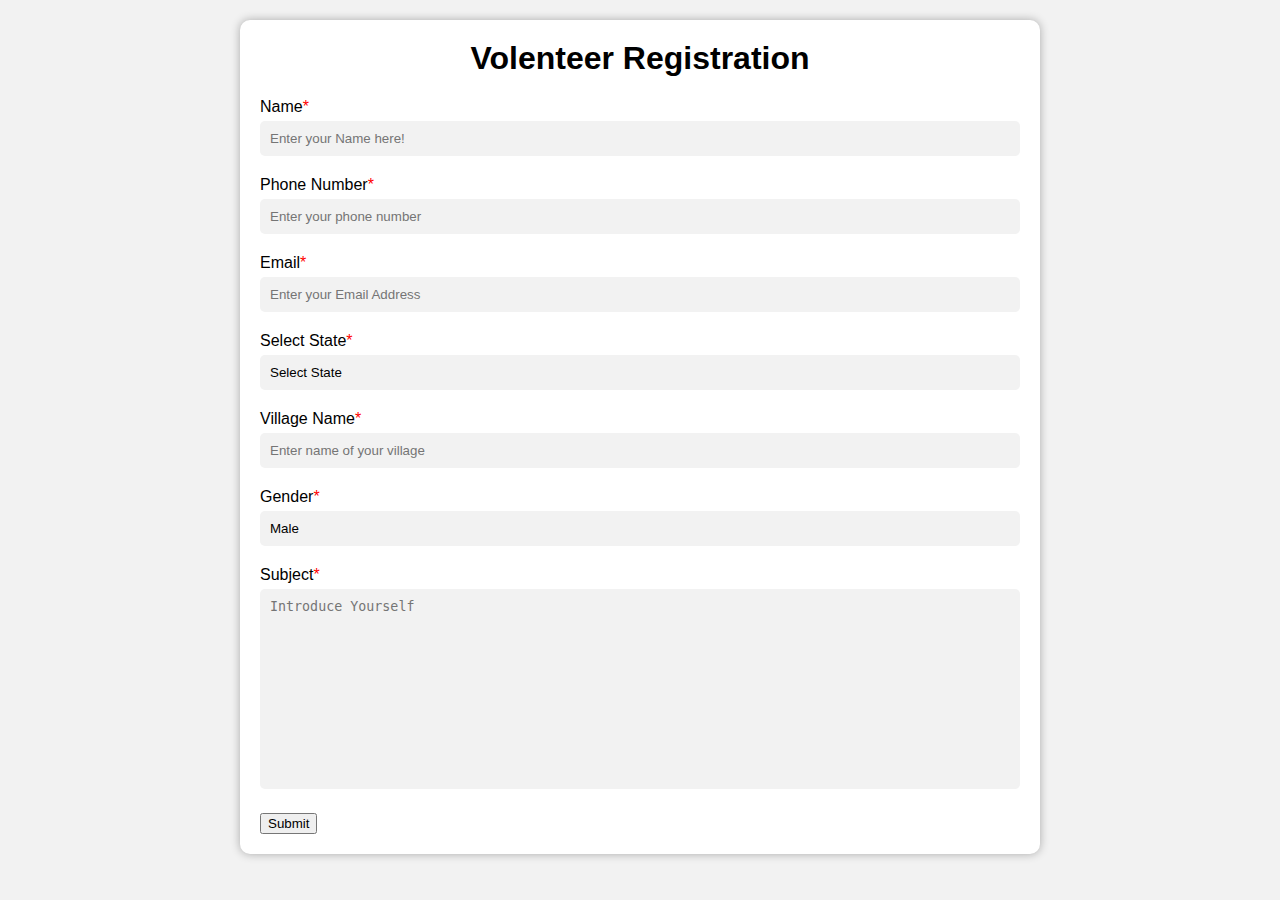
<file: HTMLForm/1.html>
<!DOCTYPE html>
<html>
<head>
	<meta charset="UTF-8">
	<meta http-equiv="X-UA-Compatible" content="IE=edge">
	<meta name="viewport" content="width=device-width, initial-scale=1.0">
	<title>Volenteer Registration</title>
	<style>
		body {
			font-family: Arial, sans-serif;
			background-color: #f2f2f2;
			margin: 0;
			padding: 0;
		}

		.container {
			max-width: 800px;
			margin: 20px auto;
			padding: 20px;
			background-color: #fff;
			box-shadow: 0 0 10px rgba(0,0,0,0.3);
			border-radius: 10px;
			box-sizing: border-box;
		}

		h1 {
			text-align: center;
			margin-top: 0;
		}

		label {
			display: block;
			margin-bottom: 5px;
		}

		input[type="text"],
		input[type="email"],
		select,
		textarea {
			width: 100%;
			padding: 10px;
			border: none;
			border-radius: 5px;
			background-color: #f2f2f2;
			margin-bottom: 20px;
			box-sizing: border-box;
		}

		select {
			appearance: none;
			-webkit-appearance: none;
			-moz-appearance: none;
			background-image: url("https://www.flaticon.com/svg/static/icons/svg/2919/2919921.svg");
			background-repeat: no-repeat;
			background-position: right center;
			background-size: 20px;
			padding-right: 30px;
		}

		textarea {
			resize: none;
			height: 100px;
		}

		input[type="submit"] {
			background-color: #4CAF50;
			color: #fff;
			padding: 10px 20px;
			border: none;
			border-radius: 5px;
			cursor: pointer;
		}

		input[type="submit"]:hover {
			background-color: #3e8e41;
		}

		@media screen and (max-width: 600px) {
			input[type="text"],
			input[type="email"],
			select,
			textarea {
				width: 100%;
			}
		}
	</style>
</head>
<body>
	<div class="container">
		<h1>Volenteer Registration</h1>
		<div>

			<!-- <label for="form-title">What are you applying for?<span style="color: red">*</span></label>
			<select id="form-title" name="form-title" required>
			<option value="volenteer">Apply for Volenteer</option>
			<option value="certified">Get certified with Sakhi Foundation</option>
			<option value="fundraiser">Be a fundraiser...</option>
			<option value="open-branch">Apply to open an Sakhi Branch</option>
			<option value="gov-ngo">Panchayats & Government NGO</option>
			</select> -->

			<label for="name">Name<span style="color: red">*</span></label>
			<input id="name" type="text" id="name" name="name" placeholder="Enter your Name here!" required>

			<label for="phone">Phone Number<span style="color: red">*</span></label>
			<input type="text" id="phone" name="phone" placeholder="Enter your phone number" required>

			<label for="email">Email<span style="color: red">*</span></label>
			<input type="email" id="email" name="email" placeholder="Enter your Email Address" required>

			<label for="state">Select State<span style="color: red">*</span></label>
			<select id="state" name="state" required>
				<option value="">Select State</option>
				<option value="Andhra Pradesh">Andhra Pradesh</option>
        <option value="Assam">Assam</option>
        <option value="Arunachal Pradesh">Arunachal Pradesh</option>
        <option value="Bihar">Bihar</option>
        <option value="Chhattisgarh">Chhattisgarh</option>
        <option value="Goa">Goa</option>
        <option value="Gujarat">Gujarat</option>
        <option value="Haryana">Haryana</option>
        <option value="Himachal Pradesh">Himachal Pradesh</option>
        <option value="Jharkhand">Jharkhand</option>
        <option value="Karnataka">Karnataka</option>
        <option value="Kerala">Kerala</option>
        <option value="Madhya Pradesh">Madhya Pradesh</option>
        <option value="Maharashtra">Maharashtra</option>
        <option value="Manipur">Manipur</option>
        <option value="Meghalaya">Meghalaya</option>
        <option value="Mizoram">Mizoram</option>
        <option value="Nagaland">Nagaland</option>
        <option value="Odisha">Odisha</option>
        <option value="Punjab">Punjab</option>
        <option value="Rajasthan">Rajasthan</option>
        <option value="Sikkim">Sikkim</option>
        <option value="Tamil Nadu">Tamil Nadu</option>
        <option value="Telangana">Telangana</option>
        <option value="Tripura">Tripura</option>
        <option value="Uttar Pradesh">Uttar Pradesh</option>
        <option value="Uttarakhand">Uttarakhand</option>
        <option value="West Bengal">West Bengal</option>
			</select>

			<label for="village">Village Name<span style="color: red">*</span></label>
      <input type="text" id="village" name="village" placeholder="Enter name of your village" required>

      <label for="Gender">Gender<span style="color: red">*</span></label>
      <select id="Gender" name="Enter your Gender " required>
        <option value="Male">Male</option>
        <option value="Female">Female</option>
        <option value="other">other</option>
      </select>

      <label for="subject">Subject<span style="color: red">*</span></label>
      <textarea id="subject" name="subject" placeholder="Introduce Yourself" style="height:200px" required></textarea>

      <button  id="submitbtn" onclick="subMitForm()">Submit
      </button>
	  <div id="apiresponse"></div>
	</div>
</div>
<script src="https://ajax.googleapis.com/ajax/libs/jquery/3.6.3/jquery.min.js"></script>
<script>
	function subMitForm(){
		$.ajax({
			url:"http://localhost:5000/sakhi",
			method:"POST",
			data:{
				name:$("#name").val(),
				phone:$("#phone").val(),
				email:$("#email").val(),
				state:$("#state").val(),
				gender:$("#Gender").val(),
				subject:$("#subject").val()
			},
			beforeSend:()=>{
				$("#submitbtn").html("Submitting....")
			},
			success:(data)=>{
				console.log(data);
				$("#submitbtn").html("Submit")
				$("#apiresponse").html(data.message)
			}
		})
	}
</script>
</body>
</html>
</file>
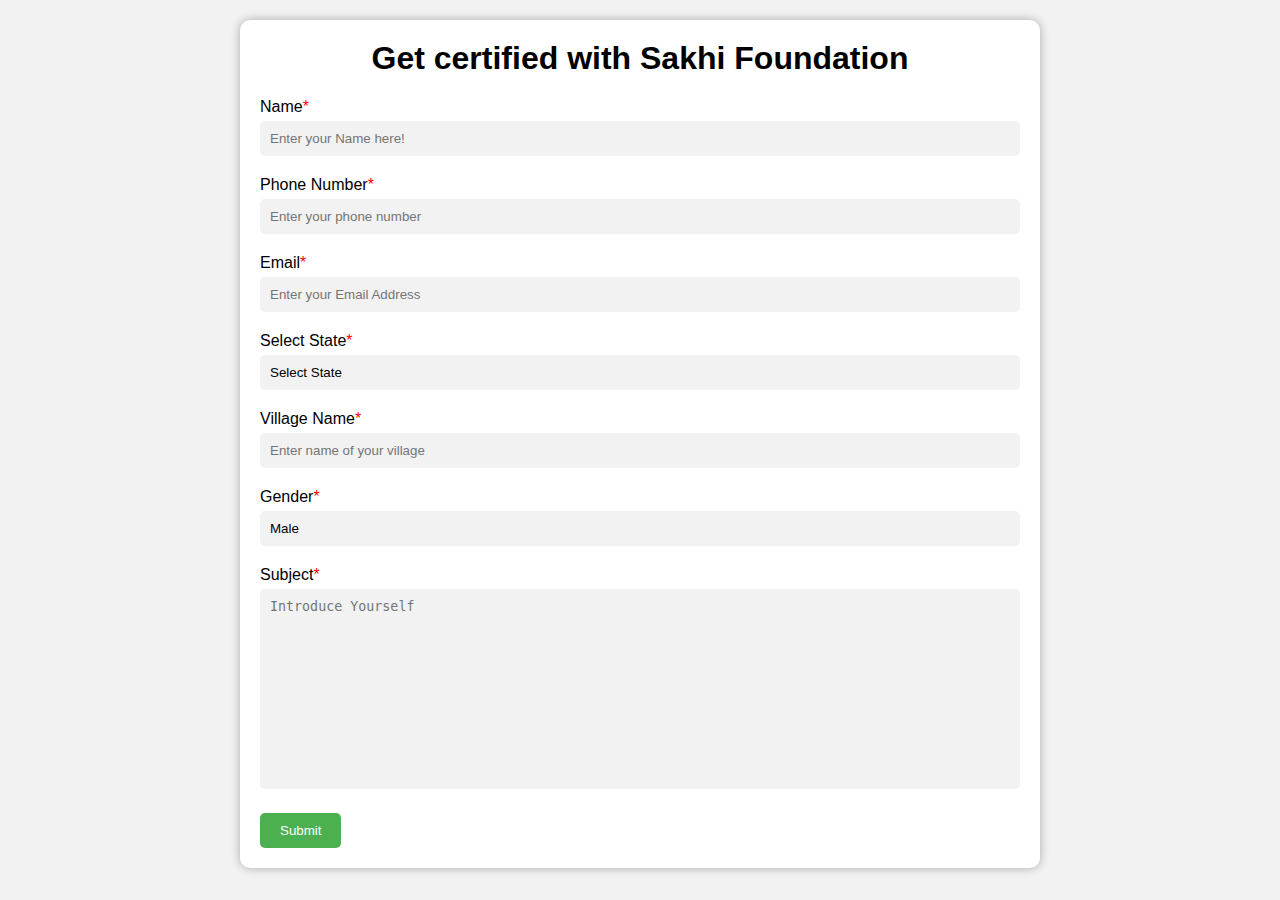
<file: HTMLForm/2.html>
<!DOCTYPE html>
<html>
<head>
  <meta charset="UTF-8">
  <meta http-equiv="X-UA-Compatible" content="IE=edge">
  <meta name="viewport" content="width=device-width, initial-scale=1.0">
 	<title>Form | Certificate</title>
	<style>
		body {
			font-family: Arial, sans-serif;
			background-color: #f2f2f2;
			margin: 0;
			padding: 0;
		}

		.container {
			max-width: 800px;
			margin: 20px auto;
			padding: 20px;
			background-color: #fff;
			box-shadow: 0 0 10px rgba(0,0,0,0.3);
			border-radius: 10px;
			box-sizing: border-box;
		}

		h1 {
			text-align: center;
			margin-top: 0;
		}

		label {
			display: block;
			margin-bottom: 5px;
		}

		input[type="text"],
		input[type="email"],
		select,
		textarea {
			width: 100%;
			padding: 10px;
			border: none;
			border-radius: 5px;
			background-color: #f2f2f2;
			margin-bottom: 20px;
			box-sizing: border-box;
		}

		select {
			appearance: none;
			-webkit-appearance: none;
			-moz-appearance: none;
			background-image: url("https://www.flaticon.com/svg/static/icons/svg/2919/2919921.svg");
			background-repeat: no-repeat;
			background-position: right center;
			background-size: 20px;
			padding-right: 30px;
		}

		textarea {
			resize: none;
			height: 100px;
		}

		input[type="submit"] {
			background-color: #4CAF50;
			color: #fff;
			padding: 10px 20px;
			border: none;
			border-radius: 5px;
			cursor: pointer;
		}

		input[type="submit"]:hover {
			background-color: #3e8e41;
		}

		@media screen and (max-width: 600px) {
			input[type="text"],
			input[type="email"],
			select,
			textarea {
				width: 100%;
			}
		}
	</style>
</head>
<body>
	<div class="container">
		<h1>Get certified with Sakhi Foundation</h1>
		<form>
			<label for="name">Name<span style="color: red">*</span></label>
			<input type="text" id="name" name="name" placeholder="Enter your Name here!" required>

			<label for="phone">Phone Number<span style="color: red">*</span></label>
			<input type="text" id="phone" name="phone" placeholder="Enter your phone number" required>

			<label for="email">Email<span style="color: red">*</span></label>
			<input type="email" id="email" name="email" placeholder="Enter your Email Address" required>

			<label for="state">Select State<span style="color: red">*</span></label>
			<select id="state" name="state" required>
				<option value="">Select State</option>
				<option value="Andhra Pradesh">Andhra Pradesh</option>
        <option value="Assam">Assam</option>
        <option value="Arunachal Pradesh">Arunachal Pradesh</option>
        <option value="Bihar">Bihar</option>
        <option value="Chhattisgarh">Chhattisgarh</option>
        <option value="Goa">Goa</option>
        <option value="Gujarat">Gujarat</option>
        <option value="Haryana">Haryana</option>
        <option value="Himachal Pradesh">Himachal Pradesh</option>
        <option value="Jharkhand">Jharkhand</option>
        <option value="Karnataka">Karnataka</option>
        <option value="Kerala">Kerala</option>
        <option value="Madhya Pradesh">Madhya Pradesh</option>
        <option value="Maharashtra">Maharashtra</option>
        <option value="Manipur">Manipur</option>
        <option value="Meghalaya">Meghalaya</option>
        <option value="Mizoram">Mizoram</option>
        <option value="Nagaland">Nagaland</option>
        <option value="Odisha">Odisha</option>
        <option value="Punjab">Punjab</option>
        <option value="Rajasthan">Rajasthan</option>
        <option value="Sikkim">Sikkim</option>
        <option value="Tamil Nadu">Tamil Nadu</option>
        <option value="Telangana">Telangana</option>
        <option value="Tripura">Tripura</option>
        <option value="Uttar Pradesh">Uttar Pradesh</option>
        <option value="Uttarakhand">Uttarakhand</option>
        <option value="West Bengal">West Bengal</option>
			</select>

			<label for="village">Village Name<span style="color: red">*</span></label>
      <input type="text" id="village" name="village" placeholder="Enter name of your village" required>

      <label for="Gender">Gender<span style="color: red">*</span></label>
      <select id="Gender" name="Enter your Gender " required>
        <option value="Male">Male</option>
        <option value="Female">Female</option>
        <option value="other">other</option>
      </select>

      <label for="subject">Subject<span style="color: red">*</span></label>
      <textarea id="subject" name="subject" placeholder="Introduce Yourself" style="height:200px" required></textarea>

      <input type="submit" value="Submit">
      
	</form>
</div>
</body>
</html>
</file>
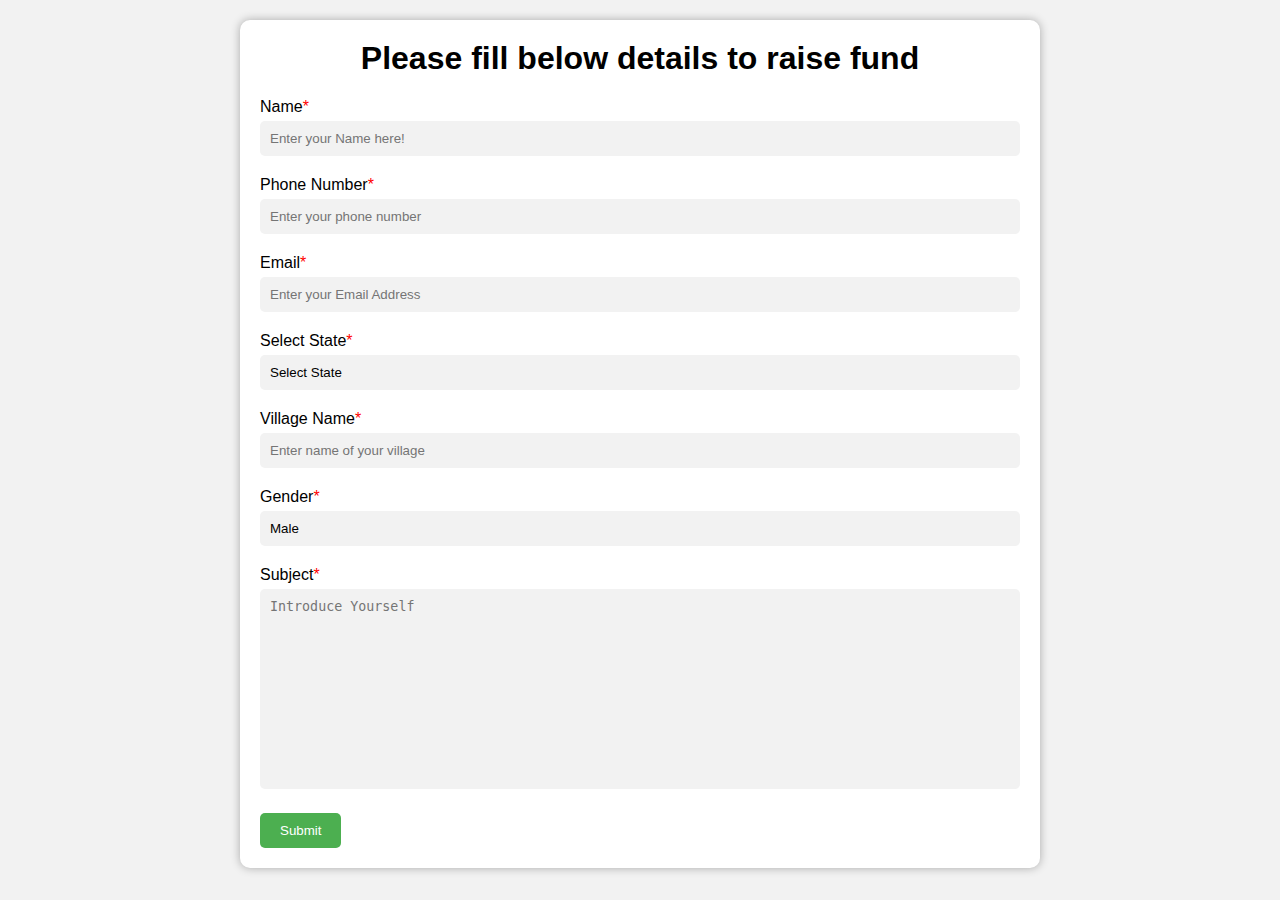
<file: HTMLForm/3.html>
<!DOCTYPE html>
<html>
<head>
  <meta charset="UTF-8">
  <meta http-equiv="X-UA-Compatible" content="IE=edge">
  <meta name="viewport" content="width=device-width, initial-scale=1.0">
 	<title>Form | Fundraiser</title>
	<style>
		body {
			font-family: Arial, sans-serif;
			background-color: #f2f2f2;
			margin: 0;
			padding: 0;
		}

		.container {
			max-width: 800px;
			margin: 20px auto;
			padding: 20px;
			background-color: #fff;
			box-shadow: 0 0 10px rgba(0,0,0,0.3);
			border-radius: 10px;
			box-sizing: border-box;
		}

		h1 {
			text-align: center;
			margin-top: 0;
		}

		label {
			display: block;
			margin-bottom: 5px;
		}

		input[type="text"],
		input[type="email"],
		select,
		textarea {
			width: 100%;
			padding: 10px;
			border: none;
			border-radius: 5px;
			background-color: #f2f2f2;
			margin-bottom: 20px;
			box-sizing: border-box;
		}

		select {
			appearance: none;
			-webkit-appearance: none;
			-moz-appearance: none;
			background-image: url("https://www.flaticon.com/svg/static/icons/svg/2919/2919921.svg");
			background-repeat: no-repeat;
			background-position: right center;
			background-size: 20px;
			padding-right: 30px;
		}

		textarea {
			resize: none;
			height: 100px;
		}

		input[type="submit"] {
			background-color: #4CAF50;
			color: #fff;
			padding: 10px 20px;
			border: none;
			border-radius: 5px;
			cursor: pointer;
		}

		input[type="submit"]:hover {
			background-color: #3e8e41;
		}

		@media screen and (max-width: 600px) {
			input[type="text"],
			input[type="email"],
			select,
			textarea {
				width: 100%;
			}
		}
	</style>
</head>
<body>
	<div class="container">
		<h1>Please fill below details to raise fund</h1>
		<form>
			<label for="name">Name<span style="color: red">*</span></label>
			<input type="text" id="name" name="name" placeholder="Enter your Name here!" required>

			<label for="phone">Phone Number<span style="color: red">*</span></label>
			<input type="text" id="phone" name="phone" placeholder="Enter your phone number" required>

			<label for="email">Email<span style="color: red">*</span></label>
			<input type="email" id="email" name="email" placeholder="Enter your Email Address" required>

			<label for="state">Select State<span style="color: red">*</span></label>
			<select id="state" name="state" required>
				<option value="">Select State</option>
				<option value="Andhra Pradesh">Andhra Pradesh</option>
        <option value="Assam">Assam</option>
        <option value="Arunachal Pradesh">Arunachal Pradesh</option>
        <option value="Bihar">Bihar</option>
        <option value="Chhattisgarh">Chhattisgarh</option>
        <option value="Goa">Goa</option>
        <option value="Gujarat">Gujarat</option>
        <option value="Haryana">Haryana</option>
        <option value="Himachal Pradesh">Himachal Pradesh</option>
        <option value="Jharkhand">Jharkhand</option>
        <option value="Karnataka">Karnataka</option>
        <option value="Kerala">Kerala</option>
        <option value="Madhya Pradesh">Madhya Pradesh</option>
        <option value="Maharashtra">Maharashtra</option>
        <option value="Manipur">Manipur</option>
        <option value="Meghalaya">Meghalaya</option>
        <option value="Mizoram">Mizoram</option>
        <option value="Nagaland">Nagaland</option>
        <option value="Odisha">Odisha</option>
        <option value="Punjab">Punjab</option>
        <option value="Rajasthan">Rajasthan</option>
        <option value="Sikkim">Sikkim</option>
        <option value="Tamil Nadu">Tamil Nadu</option>
        <option value="Telangana">Telangana</option>
        <option value="Tripura">Tripura</option>
        <option value="Uttar Pradesh">Uttar Pradesh</option>
        <option value="Uttarakhand">Uttarakhand</option>
        <option value="West Bengal">West Bengal</option>
			</select>

			<label for="village">Village Name<span style="color: red">*</span></label>
      <input type="text" id="village" name="village" placeholder="Enter name of your village" required>

      <label for="Gender">Gender<span style="color: red">*</span></label>
      <select id="Gender" name="Enter your Gender " required>
        <option value="Male">Male</option>
        <option value="Female">Female</option>
        <option value="other">other</option>
      </select>

      <label for="subject">Subject<span style="color: red">*</span></label>
      <textarea id="subject" name="subject" placeholder="Introduce Yourself" style="height:200px" required></textarea>

      <input type="submit" value="Submit">
      
	</form>
</div>
</body>
</html>
</file>
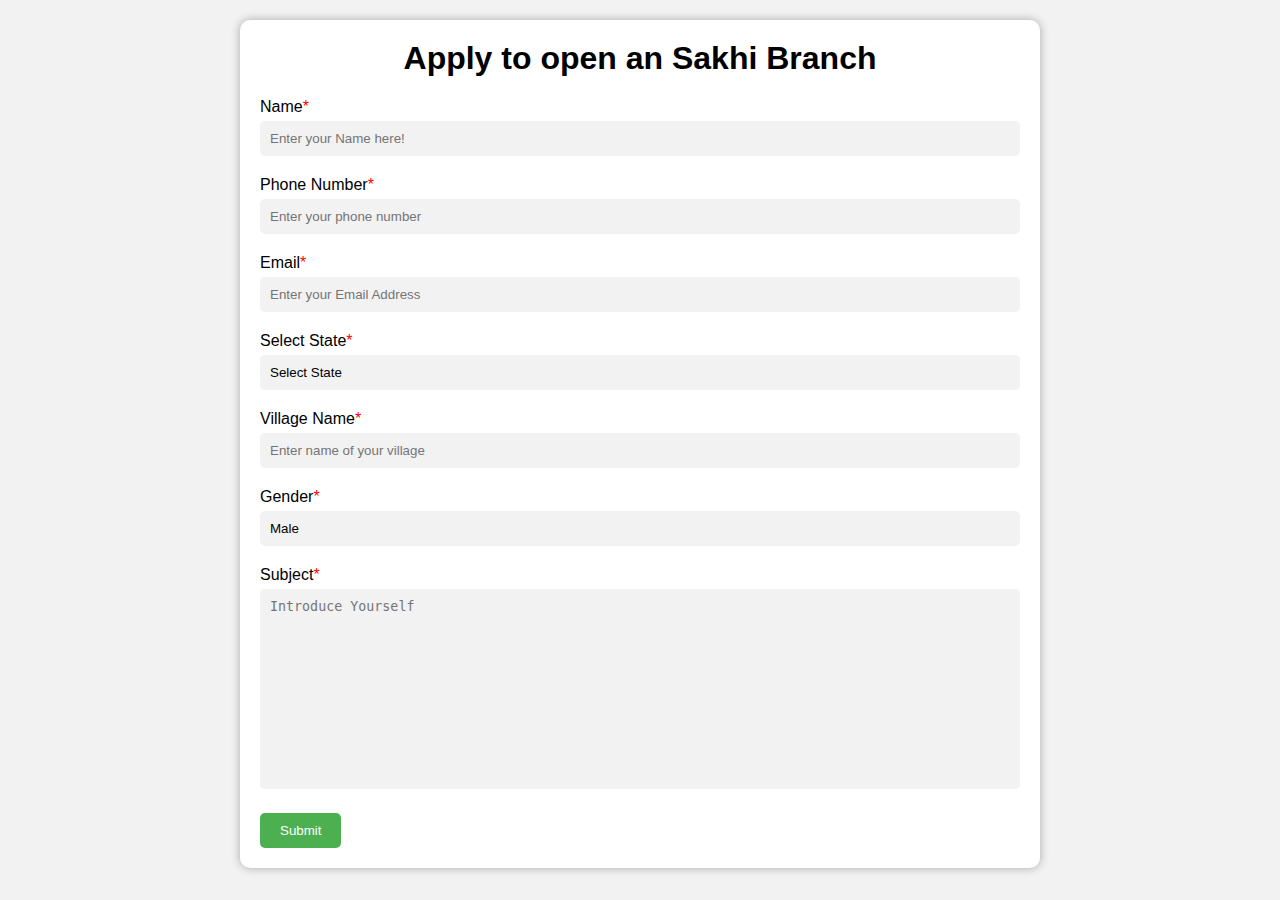
<file: HTMLForm/4.html>
<!DOCTYPE html>
<html>
<head>
  <meta charset="UTF-8">
  <meta http-equiv="X-UA-Compatible" content="IE=edge">
  <meta name="viewport" content="width=device-width, initial-scale=1.0">
 	<title>Form | Open Branch</title>
	<style>
		body {
			font-family: Arial, sans-serif;
			background-color: #f2f2f2;
			margin: 0;
			padding: 0;
		}

		.container {
			max-width: 800px;
			margin: 20px auto;
			padding: 20px;
			background-color: #fff;
			box-shadow: 0 0 10px rgba(0,0,0,0.3);
			border-radius: 10px;
			box-sizing: border-box;
		}

		h1 {
			text-align: center;
			margin-top: 0;
		}

		label {
			display: block;
			margin-bottom: 5px;
		}

		input[type="text"],
		input[type="email"],
		select,
		textarea {
			width: 100%;
			padding: 10px;
			border: none;
			border-radius: 5px;
			background-color: #f2f2f2;
			margin-bottom: 20px;
			box-sizing: border-box;
		}

		select {
			appearance: none;
			-webkit-appearance: none;
			-moz-appearance: none;
			background-image: url("https://www.flaticon.com/svg/static/icons/svg/2919/2919921.svg");
			background-repeat: no-repeat;
			background-position: right center;
			background-size: 20px;
			padding-right: 30px;
		}

		textarea {
			resize: none;
			height: 100px;
		}

		input[type="submit"] {
			background-color: #4CAF50;
			color: #fff;
			padding: 10px 20px;
			border: none;
			border-radius: 5px;
			cursor: pointer;
		}

		input[type="submit"]:hover {
			background-color: #3e8e41;
		}

		@media screen and (max-width: 600px) {
			input[type="text"],
			input[type="email"],
			select,
			textarea {
				width: 100%;
			}
		}
	</style>
</head>
<body>
	<div class="container">
		<h1>Apply to open an Sakhi Branch</h1>
		<form>
			<label for="name">Name<span style="color: red">*</span></label>
			<input type="text" id="name" name="name" placeholder="Enter your Name here!" required>

			<label for="phone">Phone Number<span style="color: red">*</span></label>
			<input type="text" id="phone" name="phone" placeholder="Enter your phone number" required>

			<label for="email">Email<span style="color: red">*</span></label>
			<input type="email" id="email" name="email" placeholder="Enter your Email Address" required>

			<label for="state">Select State<span style="color: red">*</span></label>
			<select id="state" name="state" required>
				<option value="">Select State</option>
				<option value="Andhra Pradesh">Andhra Pradesh</option>
        <option value="Assam">Assam</option>
        <option value="Arunachal Pradesh">Arunachal Pradesh</option>
        <option value="Bihar">Bihar</option>
        <option value="Chhattisgarh">Chhattisgarh</option>
        <option value="Goa">Goa</option>
        <option value="Gujarat">Gujarat</option>
        <option value="Haryana">Haryana</option>
        <option value="Himachal Pradesh">Himachal Pradesh</option>
        <option value="Jharkhand">Jharkhand</option>
        <option value="Karnataka">Karnataka</option>
        <option value="Kerala">Kerala</option>
        <option value="Madhya Pradesh">Madhya Pradesh</option>
        <option value="Maharashtra">Maharashtra</option>
        <option value="Manipur">Manipur</option>
        <option value="Meghalaya">Meghalaya</option>
        <option value="Mizoram">Mizoram</option>
        <option value="Nagaland">Nagaland</option>
        <option value="Odisha">Odisha</option>
        <option value="Punjab">Punjab</option>
        <option value="Rajasthan">Rajasthan</option>
        <option value="Sikkim">Sikkim</option>
        <option value="Tamil Nadu">Tamil Nadu</option>
        <option value="Telangana">Telangana</option>
        <option value="Tripura">Tripura</option>
        <option value="Uttar Pradesh">Uttar Pradesh</option>
        <option value="Uttarakhand">Uttarakhand</option>
        <option value="West Bengal">West Bengal</option>
			</select>

			<label for="village">Village Name<span style="color: red">*</span></label>
      <input type="text" id="village" name="village" placeholder="Enter name of your village" required>

      <label for="Gender">Gender<span style="color: red">*</span></label>
      <select id="Gender" name="Enter your Gender " required>
        <option value="Male">Male</option>
        <option value="Female">Female</option>
        <option value="other">other</option>
      </select>

      <label for="subject">Subject<span style="color: red">*</span></label>
      <textarea id="subject" name="subject" placeholder="Introduce Yourself" style="height:200px" required></textarea>

      <input type="submit" value="Submit">
      
	</form>
</div>
</body>
</html>
</file>
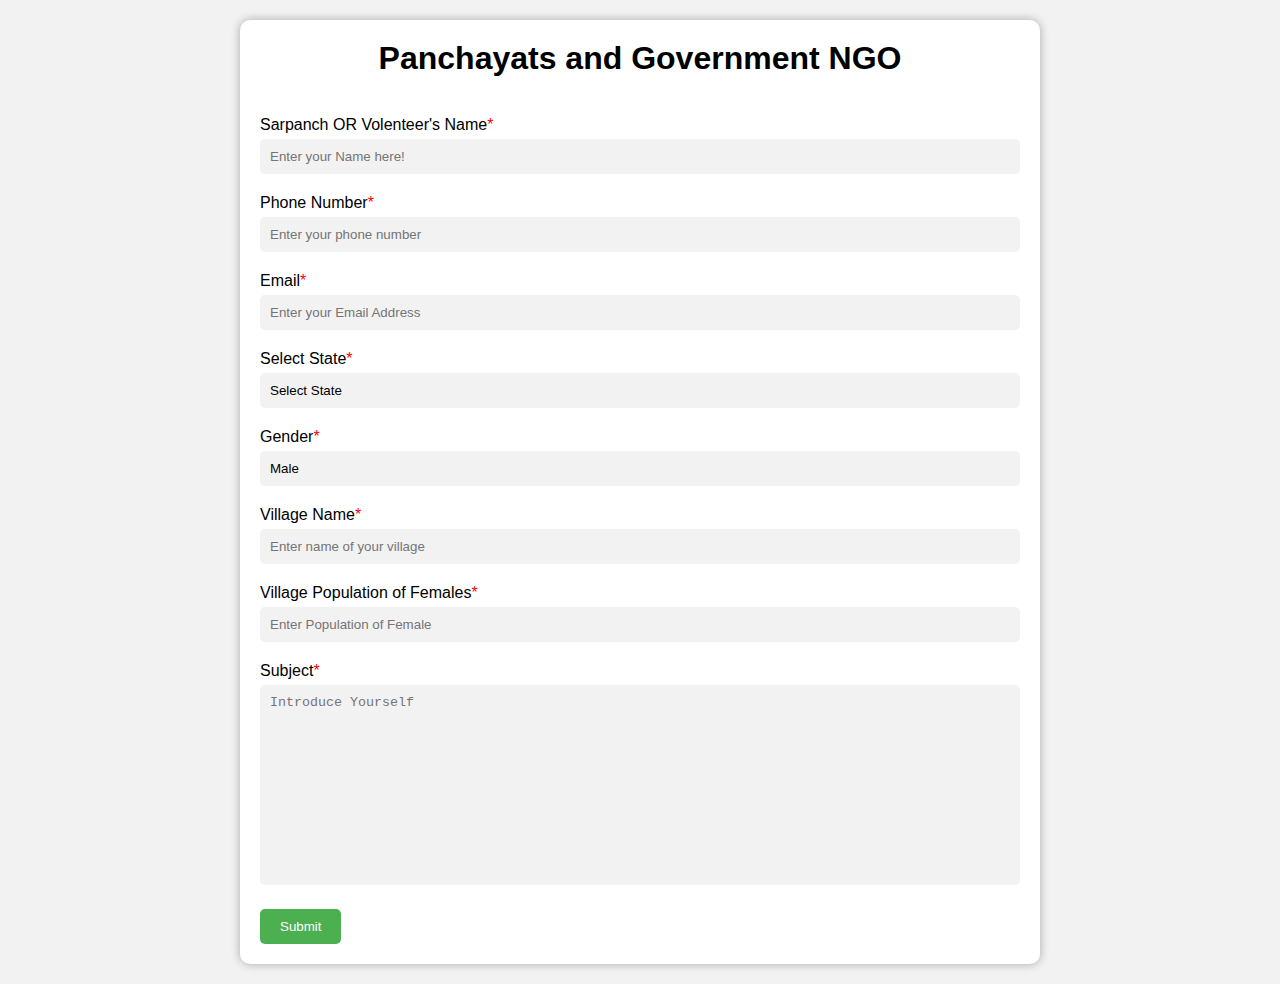
<file: HTMLForm/5.html>
<!DOCTYPE html>
<html>
<head>
  <meta charset="UTF-8">
  <meta http-equiv="X-UA-Compatible" content="IE=edge">
  <meta name="viewport" content="width=device-width, initial-scale=1.0">
 	<title>Form | Government NGO</title>
	<style>
		body {
			font-family: Arial, sans-serif;
			background-color: #f2f2f2;
			margin: 0;
			padding: 0;
		}

		.container {
			max-width: 800px;
			margin: 20px auto;
			padding: 20px;
			background-color: #fff;
			box-shadow: 0 0 10px rgba(0,0,0,0.3);
			border-radius: 10px;
			box-sizing: border-box;
		}

		h1 {
			text-align: center;
			margin-top: 0;
		}

		label {
			display: block;
			margin-bottom: 5px;
		}

		input[type="text"],
		input[type="email"],
        input[type="number"],
		select,
		textarea {
			width: 100%;
			padding: 10px;
			border: none;
			border-radius: 5px;
			background-color: #f2f2f2;
			margin-bottom: 20px;
			box-sizing: border-box;
		}

		select {
			appearance: none;
			-webkit-appearance: none;
			-moz-appearance: none;
			background-image: url("https://www.flaticon.com/svg/static/icons/svg/2919/2919921.svg");
			background-repeat: no-repeat;
			background-position: right center;
			background-size: 20px;
			padding-right: 30px;
		}

		textarea {
			resize: none;
			height: 100px;
		}

		input[type="submit"] {
			background-color: #4CAF50;
			color: #fff;
			padding: 10px 20px;
			border: none;
			border-radius: 5px;
			cursor: pointer;
		}

		input[type="submit"]:hover {
			background-color: #3e8e41;
		}

		@media screen and (max-width: 600px) {
			input[type="text"],
			input[type="email"],
            input[type="number"],
			select,
			textarea {
				width: 100%;
			}
		}
	</style>
</head>
<body>
	<div class="container">
		<h1>Panchayats and Government NGO</h1><br>
		<form>
			<label for="name">Sarpanch OR Volenteer's Name<span style="color: red">*</span></label>
			<input type="text" id="name" name="name" placeholder="Enter your Name here!" required>

			<label for="phone">Phone Number<span style="color: red">*</span></label>
			<input type="text" id="phone" name="phone" placeholder="Enter your phone number" required>

			<label for="email">Email<span style="color: red">*</span></label>
			<input type="email" id="email" name="email" placeholder="Enter your Email Address" required>

			<label for="state">Select State<span style="color: red">*</span></label>
			<select id="state" name="state" required>
				<option value="">Select State</option>
				<option value="Andhra Pradesh">Andhra Pradesh</option>
                <option value="Assam">Assam</option>
                <option value="Arunachal Pradesh">Arunachal Pradesh</option>
                <option value="Bihar">Bihar</option>
                <option value="Chhattisgarh">Chhattisgarh</option>
                <option value="Goa">Goa</option>
                <option value="Gujarat">Gujarat</option>
                <option value="Haryana">Haryana</option>
                <option value="Himachal Pradesh">Himachal Pradesh</option>
                <option value="Jharkhand">Jharkhand</option>
                <option value="Karnataka">Karnataka</option>
                <option value="Kerala">Kerala</option>
                <option value="Madhya Pradesh">Madhya Pradesh</option>
                <option value="Maharashtra">Maharashtra</option>
                <option value="Manipur">Manipur</option>
                <option value="Meghalaya">Meghalaya</option>
                <option value="Mizoram">Mizoram</option>
                <option value="Nagaland">Nagaland</option>
                <option value="Odisha">Odisha</option>
                <option value="Punjab">Punjab</option>
                <option value="Rajasthan">Rajasthan</option>
                <option value="Sikkim">Sikkim</option>
                <option value="Tamil Nadu">Tamil Nadu</option>
                <option value="Telangana">Telangana</option>
                <option value="Tripura">Tripura</option>
                <option value="Uttar Pradesh">Uttar Pradesh</option>
                <option value="Uttarakhand">Uttarakhand</option>
                <option value="West Bengal">West Bengal</option>
			</select>
            
            <label for="Gender">Gender<span style="color: red">*</span></label>
            <select id="Gender" name="Enter your Gender " required>
              <option value="Male">Male</option>
              <option value="Female">Female</option>
              <option value="other">other</option>
            </select>
            
			<label for="village">Village Name<span style="color: red">*</span></label>
      <input type="text" id="village" name="village" placeholder="Enter name of your village" required>

			<label for="village-population">Village Population of Females<span style="color: red">*</span></label>
      <input type="number" id="village-population" name="village-population" placeholder="Enter Population of Female" required>


      <label for="subject">Subject<span style="color: red">*</span></label>
      <textarea id="subject" name="subject" placeholder="Introduce Yourself" style="height:200px" required></textarea>

      <input type="submit" value="Submit">
      
	</form>
</div>
</body>
</html>
</file>
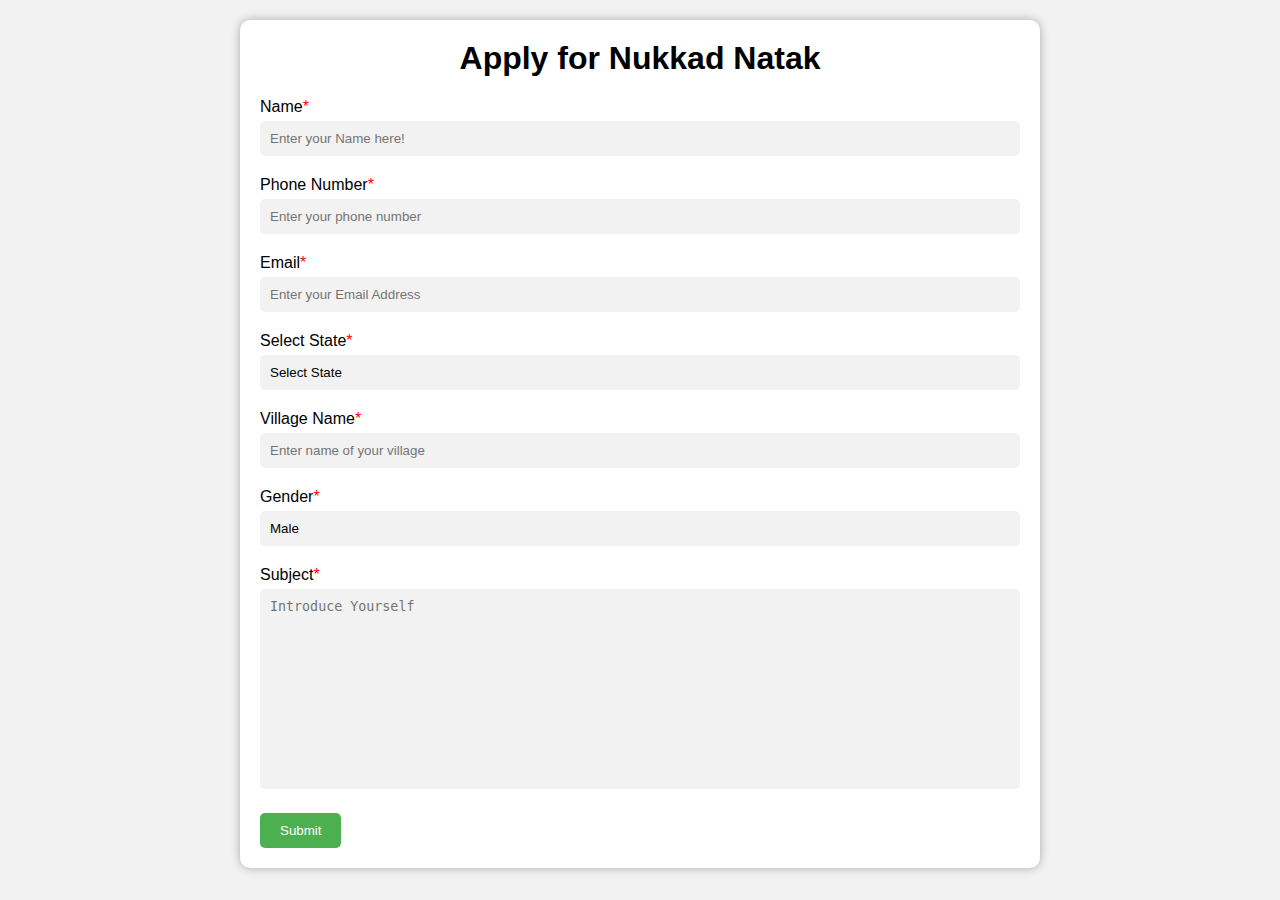
<file: HTMLForm/6.html>
<!DOCTYPE html>
<html>
<head>
  <meta charset="UTF-8">
  <meta http-equiv="X-UA-Compatible" content="IE=edge">
  <meta name="viewport" content="width=device-width, initial-scale=1.0">
 	<title>Form | Open Branch</title>
	<style>
		body {
			font-family: Arial, sans-serif;
			background-color: #f2f2f2;
			margin: 0;
			padding: 0;
		}

		.container {
			max-width: 800px;
			margin: 20px auto;
			padding: 20px;
			background-color: #fff;
			box-shadow: 0 0 10px rgba(0,0,0,0.3);
			border-radius: 10px;
			box-sizing: border-box;
		}

		h1 {
			text-align: center;
			margin-top: 0;
		}

		label {
			display: block;
			margin-bottom: 5px;
		}

		input[type="text"],
		input[type="email"],
		select,
		textarea {
			width: 100%;
			padding: 10px;
			border: none;
			border-radius: 5px;
			background-color: #f2f2f2;
			margin-bottom: 20px;
			box-sizing: border-box;
		}

		select {
			appearance: none;
			-webkit-appearance: none;
			-moz-appearance: none;
			background-image: url("https://www.flaticon.com/svg/static/icons/svg/2919/2919921.svg");
			background-repeat: no-repeat;
			background-position: right center;
			background-size: 20px;
			padding-right: 30px;
		}

		textarea {
			resize: none;
			height: 100px;
		}

		input[type="submit"] {
			background-color: #4CAF50;
			color: #fff;
			padding: 10px 20px;
			border: none;
			border-radius: 5px;
			cursor: pointer;
		}

		input[type="submit"]:hover {
			background-color: #3e8e41;
		}

		@media screen and (max-width: 600px) {
			input[type="text"],
			input[type="email"],
			select,
			textarea {
				width: 100%;
			}
		}
	</style>
</head>
<body>
	<div class="container">
		<h1>Apply for Nukkad Natak</h1>
		<form>
			<label for="name">Name<span style="color: red">*</span></label>
			<input type="text" id="name" name="name" placeholder="Enter your Name here!" required>

			<label for="phone">Phone Number<span style="color: red">*</span></label>
			<input type="text" id="phone" name="phone" placeholder="Enter your phone number" required>

			<label for="email">Email<span style="color: red">*</span></label>
			<input type="email" id="email" name="email" placeholder="Enter your Email Address" required>

			<label for="state">Select State<span style="color: red">*</span></label>
			<select id="state" name="state" required>
				<option value="">Select State</option>
				<option value="Andhra Pradesh">Andhra Pradesh</option>
				<option value="Assam">Assam</option>
				<option value="Arunachal Pradesh">Arunachal Pradesh</option>
				<option value="Bihar">Bihar</option>
				<option value="Chhattisgarh">Chhattisgarh</option>
				<option value="Goa">Goa</option>
				<option value="Gujarat">Gujarat</option>
				<option value="Haryana">Haryana</option>
				<option value="Himachal Pradesh">Himachal Pradesh</option>
				<option value="Jharkhand">Jharkhand</option>
				<option value="Karnataka">Karnataka</option>
				<option value="Kerala">Kerala</option>
				<option value="Madhya Pradesh">Madhya Pradesh</option>
				<option value="Maharashtra">Maharashtra</option>
				<option value="Manipur">Manipur</option>
				<option value="Meghalaya">Meghalaya</option>
				<option value="Mizoram">Mizoram</option>
				<option value="Nagaland">Nagaland</option>
				<option value="Odisha">Odisha</option>
				<option value="Punjab">Punjab</option>
				<option value="Rajasthan">Rajasthan</option>
				<option value="Sikkim">Sikkim</option>
				<option value="Tamil Nadu">Tamil Nadu</option>
				<option value="Telangana">Telangana</option>
				<option value="Tripura">Tripura</option>
				<option value="Uttar Pradesh">Uttar Pradesh</option>
				<option value="Uttarakhand">Uttarakhand</option>
				<option value="West Bengal">West Bengal</option>
			</select>

			<label for="village">Village Name<span style="color: red">*</span></label>
      <input type="text" id="village" name="village" placeholder="Enter name of your village" required>

      <label for="Gender">Gender<span style="color: red">*</span></label>
      <select id="Gender" name="Enter your Gender " required>
        <option value="Male">Male</option>
        <option value="Female">Female</option>
        <option value="other">other</option>
      </select>

      <label for="subject">Subject<span style="color: red">*</span></label>
      <textarea id="subject" name="subject" placeholder="Introduce Yourself" style="height:200px" required></textarea>

      <input type="submit" value="Submit">
      
	</form>
</div>
</body>
</html>
</file>
<file: css/Style.css>
@import url('../css/fonts.css');


html, body{
    margin: 0%;
    box-sizing: border-box;
    overflow-x: hidden;
}
.text {
    font-size: 34px;
}
.image {
    max-width: 100%;
    max-height:100%;
}

:root{

    /*      Theme colors        */
    --text-gray: #3f4954;
    --text-light : #686666da;
    --bg-color: #0f0f0f;
    --white: #ffffff;
    --midnight: #104f55;

    /* gradient color   */
    --sky: linear-gradient(120deg, #a1c4fd 0%, #c2e9fb 100%);

    /*      theme font-family   */
    --Abel: 'Abel', cursive;
    --Anton: 'Anton', cursive;
    --Josefin : 'Josefin', cursive;
    --Lexend: 'Lexend', cursive;
    --Livvic : 'Livvic', cursive;
}


/* ---------------- Global Classes ---------------*/

a{
    text-decoration: none;
    color: var(--text-gray);
}

.flex-row{
    display: flex;
    flex-direction: row;    
    flex-wrap: wrap;
}

ul{
    list-style-type: none;
}

h1{
    font-family: var(--Lexend);
    font-size: 2.5rem;
}

h2{
    font-family: var(--Lexend);
}

h3{
    font-family: var(--Abel);
    font-size: 1.3rem;
}

button.btn{
    border: none;
    border-radius: 2rem;
    padding: 1rem 3rem;
    font-size: 1rem;
    font-family: var(--Livvic);
    cursor: pointer;
}

span{
    font-family: var(--Abel);
}

.container{
    margin: 0 5vw;
}

.text-gray{
    color: var(--text-gray);
}

p{
    font-family: var(--Lexend);
    color: var(--text-light);
}

/* ------x------- Global Classes -------x-------*/

/* --------------- navbar ----------------- */

.nav{
    background: white;
    padding: 0 2rem;
    height: 0rem;
    min-height: 10vh;
    overflow: hidden;
    transition: height 1s ease-in-out;
}

.nav .nav-menu{    
    justify-content: space-between;
}

.nav .toggle-collapse{
    position: absolute;
    top: 0%;
    width: 90%;
    cursor: pointer;
    display: none;
}

.nav .toggle-collapse .toggle-icons{
    display: flex;
    justify-content: flex-end;
    padding: 1.7rem 0;
}

.nav .toggle-collapse .toggle-icons i{
    font-size: 1.4rem;
    color: var(--text-gray);
}

.collapse{
    height: 30rem;
}

.nav .nav-items{
    display: flex;
    margin: 0;
    
}

.nav .nav-items .nav-link{
    padding: 1.6rem 1rem;
    font-size: 1.1rem;
    position: relative;
    font-family: var(--Abel);
    font-size: 1.1rem;
}

.nav .nav-items .nav-link:hover{
    background-color: var(--midnight);
}

.nav .nav-items .nav-link:hover a{
    color: var(--white);
}

 .nav-brand {
    display: flex;
    align-items: center;
    justify-content: left   ;
}

.nav .social{
    padding: 1.4rem 0
}

.nav .social i{
    padding: 0 .2rem;
}

.nav .social i:hover{
    color: #a1c4cf;
}

/* -------x------- navbar ---------x------- */


/* ----------------- Main Content----------- */

/* --------------- Site title ---------------- */
main .site-title{
    background: url('../assets/period-end-of-sentence.jpg');
    background-size: cover;
    height: 110vh;
    display: flex;
    justify-content: center;
}

main .site-title .site-background{
    padding-top: 10rem;
    text-align: center;
    color: var(--white);
}

main .site-title h1, h3{
    margin: .3rem;
}

main .site-title .btn{
    margin: 1.8rem;
    background: var(--sky);
}

main .site-title .btn:hover{
    background: transparent;
    border: 1px solid var(--white);
    color: var(--white);
}

/* --------x------ Site title --------x------- */

/* --------------- Blog Carousel ------------ */

main .blog{
    background: url('../assets/Abract01.png');
    background-repeat: no-repeat;
    background-position: right;
    height: 100vh;
    width: 100%;
    background-size: 65%;
}

main .blog .blog-post{
    padding-top: 6rem;
}

main .blog-post .blog-content{
    display: flex;
    flex-direction: column;
    text-align: center;
    width: 80%;
    margin: 3rem 2rem;
    box-shadow: 0 15px 20px rgba(0, 0, 0, 0.2);
}

main .blog-content .blog-title{
    padding: 2rem 0;
}

main .blog-content .btn-blog{
    padding: .7rem 2rem;
    background: var(--sky);
    margin: .5rem;
}

main .blog-content span{
    display: block;
}

section .container .owl-nav{
    position: absolute;
    top: 50%;
    margin: 0 auto;
    width: 100%;

}

.owl-nav .owl-prev .owl-nav-prev,
.owl-nav .owl-next .owl-nav-next{
    color: var(--text-gray);
    background: transparent;
    font-size: 2rem;
    margin-top: 100 ;
}

.owl-theme .owl-nav [class*='owl-']:hover{
    background: transparent;
    color: var(--midnight);
}

.owl-theme .owl-nav [class*='owl-']{
    outline: none;
}


/* -------x------- Blog Carousel -----x------ */

/* ---------------- Site Content ----------------*/

main .site-content{
    display: grid;
    grid-template-columns: 70% 30%;
}

main .post-content{
    width: 100%;    
}

main .site-content .post-content > .post-image, .post-title{
    padding: 1rem 2rem;
    position: relative;
}

main .site-content .post-content > .post-image .post-info{
    background: var(--sky);
    padding: 1rem;
    position: absolute;
    bottom: 0%;
    left: 20vw;
    border-radius: 3rem;
}

main .site-content .post-content > .post-image > div{
    overflow: hidden;
}

main .site-content .post-content > .post-image .img{
    width: 100%;
    transition: all 1s ease;
}

main .site-content .post-content > .post-image .img:hover{
    transform: scale(1.3);
}

main .site-content .post-content > .post-image .post-info span{
    margin: 0 .5rem;
}

main .post-content .post-title a{
    font-family: var(--Anton);
    font-size: 1.5rem;
}

.description{
    color: aliceblue;
    width: auto;
    margin: 0px 250px;
}

.site-content .post-content .post-title .post-btn{
    border-radius: 0;
    padding: .7rem 1.5rem;
    background: var(--sky);
}

.site-content .pagination{
    justify-content: center;
    color: var(--text-gray);
    margin: 4rem 0;
}

.site-content .pagination a{
    padding: .6rem .9rem;
    border-radius: 2rem;
    margin: 0 .3rem;
    font-family: var(--Lexend);
}

.site-content .pagination .pages{
    background: var(--text-gray);
    color: var(--white);
}

/* -------x-------- Site Content --------x-------*/


/* --------------- Sidebar ----------------------- */

.site-content > .sidebar .category-list{
    font-family: var(--Livvic);   
}

.site-content > .sidebar .category-list .list-items{
    background: var(--sky);
    padding: .4rem 1rem;
    margin: .8rem 0;
    border-radius: 3rem;
    width: 70%;
    display: flex;
    justify-content: space-between;
}

.site-content > .sidebar .category-list .list-items a{
    color:  black;
}



.site-content .sidebar .popular-post .post-content{
    padding: 1rem 0;
    background-color: #fff;
	box-shadow: 0 0 10px rgba(0,0,0,0.3);
    margin: 20px 0px;
    border-radius: 2%;
}

.site-content .sidebar .popular-post h2{
    padding-top: 0rem;
}

.site-content .sidebar .popular-post .post-info{
    padding: .4rem .1rem !important;
    bottom: 0rem !important;
    left: 1.5rem !important;
    border-radius: 0rem !important;
    background: white !important;
}

.site-content .sidebar .popular-post .post-title a{
    font-size: 1.5rem;
}

.site-content .sidebar .newsletter{
    padding-top: 10rem;
}

.site-content .sidebar .newsletter .form-element{
    padding: .5rem 2rem;
}

.site-content .sidebar .newsletter .input-element{
    width: 80%;
    height: 1.9rem;
    padding: .3rem .5rem;
    font-family: var(--Lexend);
    font-size: 1rem;
}

.site-content .sidebar .newsletter .form-btn{
    border-radius: 0;
    padding: .8rem 32%;
    margin: 1rem 0;
    background: var(--sky);
}

.site-content .sidebar .popular-tags{
    padding: 5rem 0;
}

.site-content .sidebar .popular-tags .tags .tag{
    background: var(--sky);
    padding: .4rem 1rem;
    border-radius: 3rem;
    margin: .4rem .6rem;
}


/* -------x------- Sidebar -----------x----------- */

/* ---------x------- Main Content -----x----- */

/* --------------------Forms--------------------- */

.sidebar .forms .form1{
    background-color: rgb(39, 35, 35);
    height: 400px;
    width:450px;
    border-radius: 5%;
}

/* -----------X-----------forms--------X-------------- */


/* ----------------- Footer --------------------- */

footer.footer{
    height: 100%;
    background: var(--bg-color);
    position: relative;
}

footer.footer .container{
    display: grid;
    grid-template-columns: repeat(4, 1fr);
}

footer.footer .container > div{
    flex-grow: 1;
    flex-basis: 0;
    padding: 3rem .9rem;
}

footer.footer .container h2{
    color: var(--white);
}

footer.footer .newsletter .form-element{
    background: black;
    display: inline-block;
}

footer.footer .newsletter .form-element input{
    padding: .5rem .7rem;
    border: none;
    background: transparent;
    color: white;
    font-family: var(--Josefin);
    font-size: 1rem;
    width: 74%;
}

footer.footer .newsletter .form-element span{
    background: var(--sky);
    padding: .5rem .7rem;
    cursor: pointer;
}

footer.footer .instagram div > img{
    display: inline-block;
    width: 25%;
    height: 50%;
    margin: .3rem .4rem;
}

footer.footer .follow div i{
    color: var(--white);
    padding: 0 .4rem;
}

footer.footer .rights{
    justify-content: center;
    font-family: var(--Josefin);
}

footer.footer .rights h4 a{
    color: var(--white);
}

footer.footer .move-up{
    position: absolute;
    right: 6%;
    top: 50%;
}

footer.footer .move-up span{
    color: var(--midnight);
}

footer.footer .move-up span:hover{
    color: var(--white);
    cursor: pointer;
}

/* ---------x------- Footer ----------x---------- */

/*              Viewport less then or equal to 1130px            */

@media only screen and (max-width: 1130px){
    .site-content .post-content > .post-image .post-info{
        left: 2rem !important;
        bottom: 1.2rem !important;
        border-radius: 0% !important;
    }

    .site-content .sidebar .popular-post .post-info{
        display: none !important;
    }

    footer.footer .container{
        grid-template-columns: repeat(2, 1fr);
    }

}

/*      x       Viewport less then or equal to 1130px    x     */


/*              Viewport less then or equal to 750px            */

@media only screen and (max-width: 600px){
    .nav .nav-menu, .nav .nav-items{
        flex-direction: column;
    }

    .nav .toggle-collapse{
        display: initial;
    }

    main .site-content{
        grid-template-columns: 100%;
    }

    footer.footer .container{
        grid-template-columns: repeat(1, 1fr);
    }

}


/*        x      Viewport less then or equal to 750px       x     */


/*              Viewport less then or equal to 520px            */

@media only screen and (max-width: 520px){
    main .blog{
        height: 125vh;
    }

    .site-content .post-content > .post-image .post-info{
        display: none;
    }

    footer.footer .container > div{
        padding:  1rem .9rem !important;
    }

    footer .rights{
        padding: 0 1.4rem;
        text-align: center;
    }

    nav .toggle-collapse{
        width: 80% !important;
        display: flex;
    }

}
</file>
<file: css/payment.css>
#overlay {
    display: none;
    position: fixed;
    z-index: 999;
    top: 0;
    left: 0;
    margin-top: 500px;
    margin-left: 550px;
    width: 30%;
    height: 30%;
    
  }
  
  #popup {
    display: block;
    margin: auto;
    max-width: 90%;
    max-height: 90%;
    border-radius: 10px;
  }
</file>
